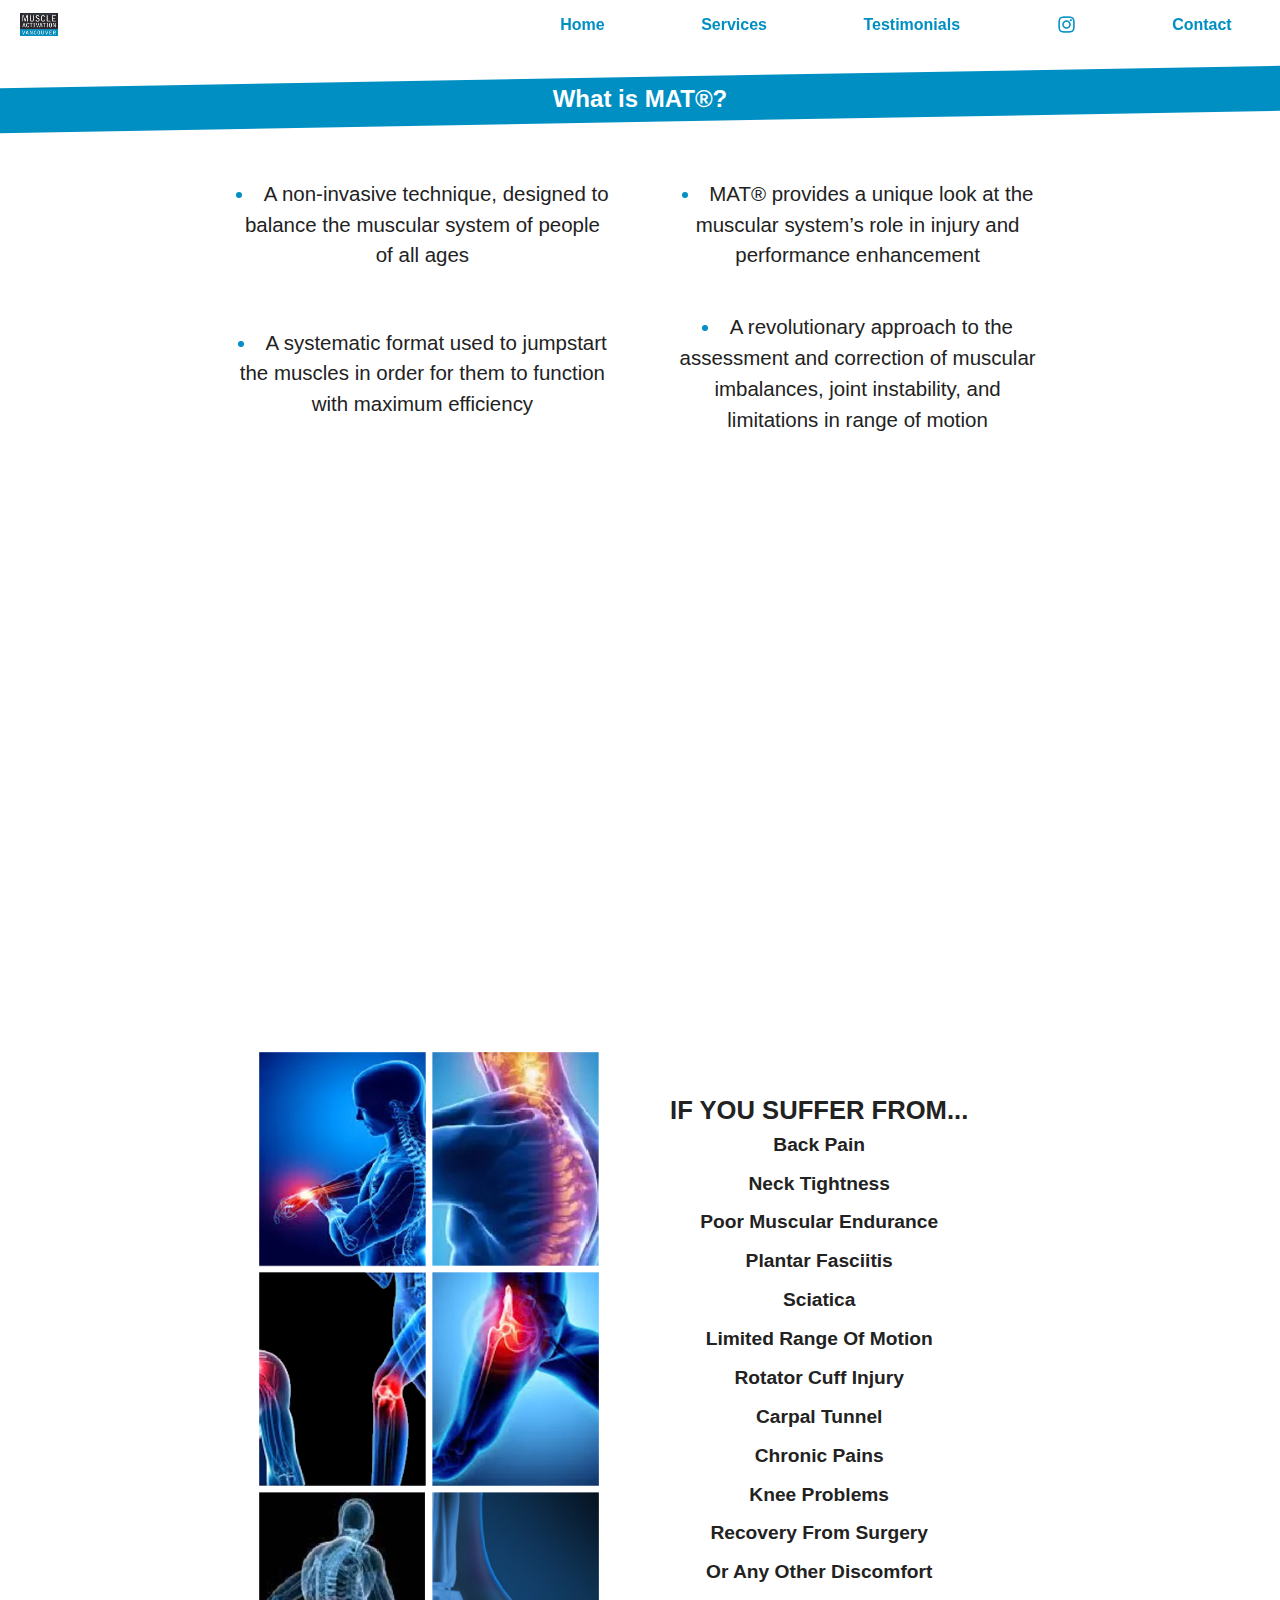
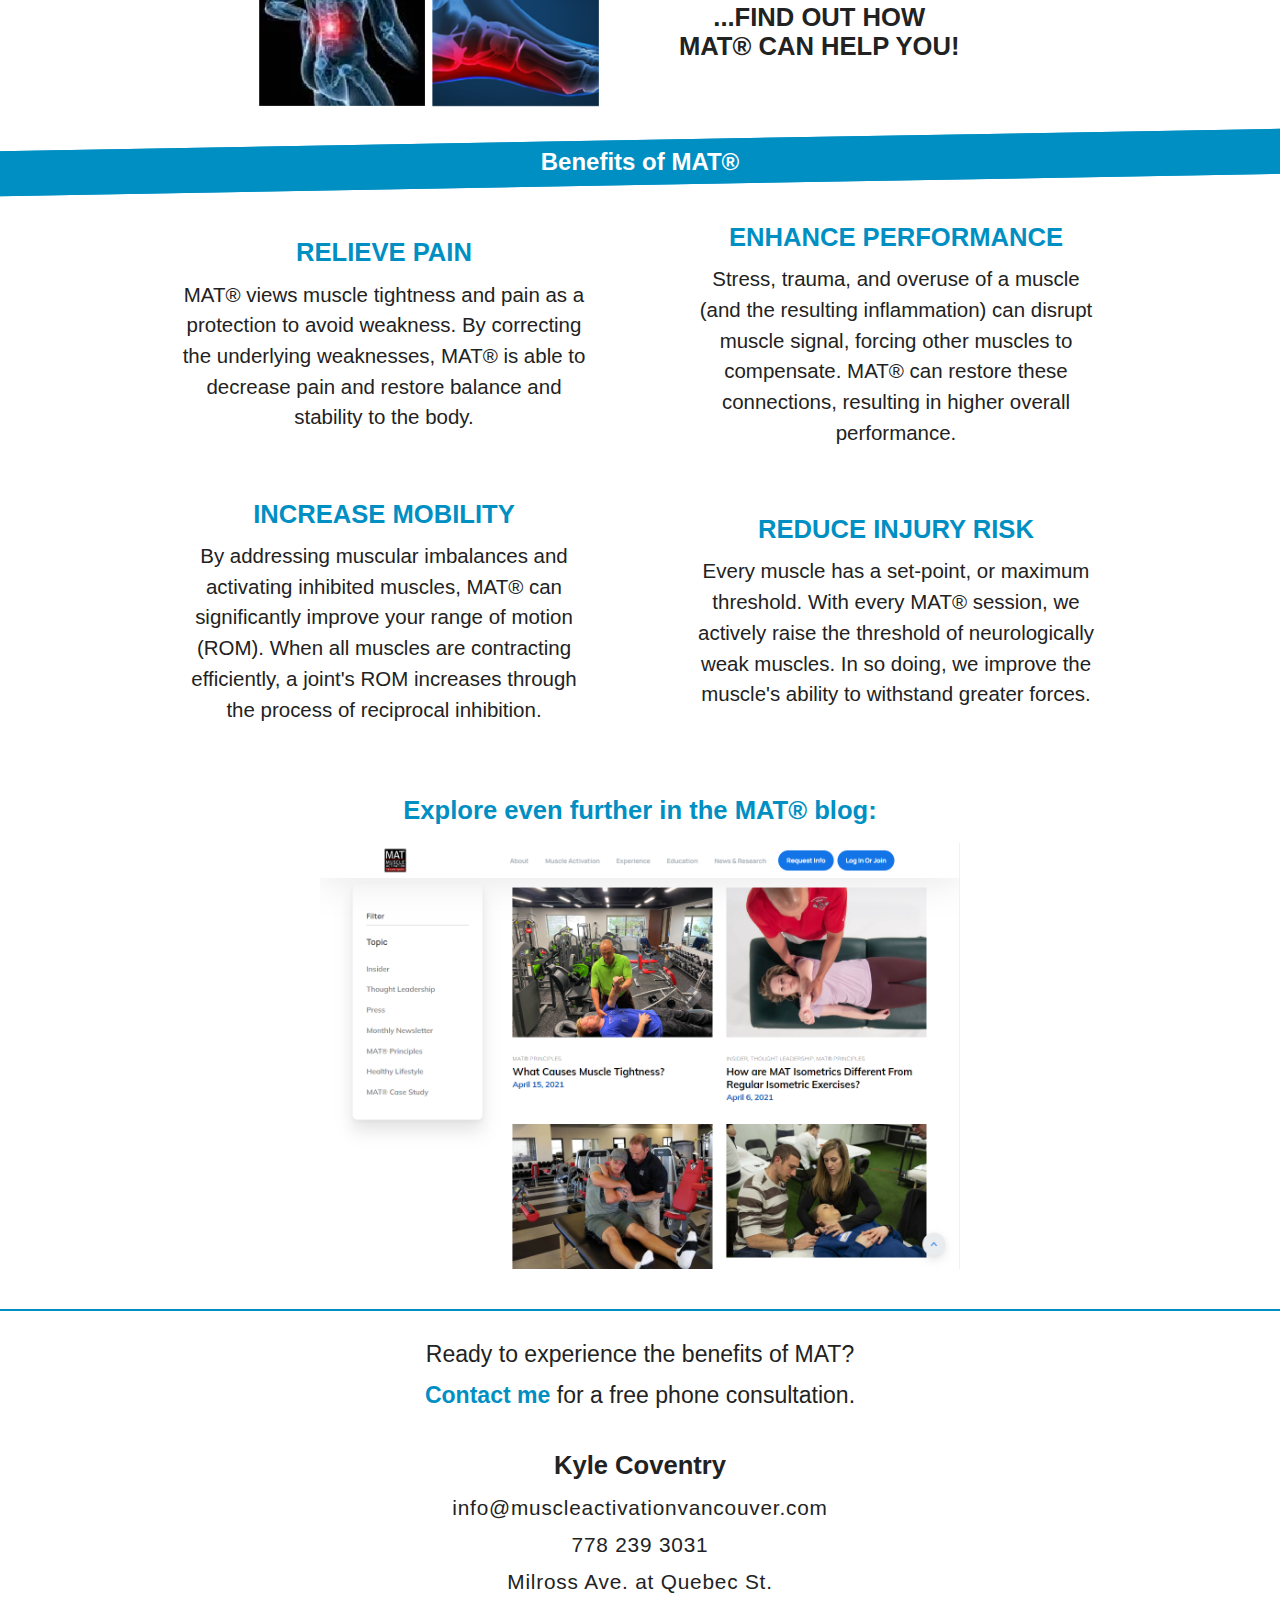
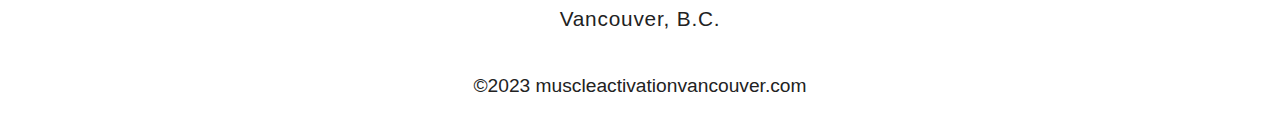
<file: matinfo.html>
<!DOCTYPE html>
<html lang="en">
<head>
    <meta charset="UTF-8">
    <meta name="viewport" content="width=device-width, initial-scale=1.0">
    <title>What is MAT?</title>

    <link rel="stylesheet" href="styles.css">
</head>
<body>

    <div id="site-header">
        <a href="./index.html" class="home-link"><img src="./img/MAV_Logo_Blue_Cropped.png" alt="MAV Logo"></a>
        <button id="nav-control"></button>
    </div>

    <div id="navigation">
        <a href="./index.html#" class="nav-link">Home</a>
        <a href="./index.html#services" class="nav-link">Services</a>
        <a href="./index.html#testimonials" class="nav-link">Testimonials</a>
        <a href="https://www.instagram.com/muscleactivationvancouver/" target="_blank"><img class="ig-button-img" src="./img/MAV IG icon.png" alt="Muscle Activation Vancouver at Instagram"></a>
        <a href="./index.html#contact" class="nav-link">Contact</a>
    </div>

    <section id="what-is-mat">
        <div class="section-header skew-negative">
            <h2>What is MAT®?</h2>
        </div>
        <div class="mat-info-wrapper">
            <ul class="mat-info-list">
                <li>A non-invasive technique, designed to balance the muscular system of people of all ages</li>
                <li>MAT® provides a unique look at the muscular system’s role in injury and performance enhancement</li>
                <li>A systematic format used to jumpstart the muscles in order for them to function with maximum efficiency</li>
                <li>A revolutionary approach to the assessment and correction of muscular imbalances, joint instability, and limitations in range of motion</li>
            </ul>
            <div class="yt-vid-wrapper">
                <iframe src="https://www.youtube.com/embed/Mbf0tSbeojE?wmode=transparent&amp;autoplay=0&amp;mute=0&amp;theme=dark&amp;controls=1&amp;autohide=0&amp;loop=0&amp;showinfo=0&amp;rel=0&amp;enablejsapi=0" 
                        height="100%" width="100%" bgcolor=#FFFFFF 
                        frameborder=0 title="What is Muscle Activation Techniques?" 
                        aria-label="External YouTube" data-testid="youtube" 
                        allowfullscreen="true"></iframe>
            </div>
        </div>
    </section>

    <section id="symptoms">

        <img src="./img/symptoms - tablet-01.png" alt="Visual representation of pain symptoms" class="symptoms-tablet-img">
        <img src="./img/symptoms - desktop.png" alt="Visual representation of pain symptoms" class="symptoms-desktop-img">
        <div class="symptoms-wrapper">
            <h2 class="symptoms-h2">If you suffer from...</h2>
            <p class="symptom">Back Pain</p>
            <p class="symptom">Neck Tightness</p>
            <p class="symptom">Poor Muscular Endurance</p>
            <p class="symptom">Plantar Fasciitis</p>
            <p class="symptom">Sciatica</p>
            <p class="symptom">Limited Range Of Motion</p>
            <p class="symptom">Rotator Cuff Injury</p>
            <p class="symptom">Carpal Tunnel</p>
            <p class="symptom">Chronic Pains</p>
            <p class="symptom">Knee Problems</p>
            <p class="symptom">Recovery From Surgery</p>
            <p class="symptom">Or Any Other Discomfort</p>
            <h2 class="symptoms-h2">...find out how MAT® can help you!</h2>
        </div>

    </section>

    <section id="benefits-of-mat">
        <div class="section-header skew-negative">
            <h2 class="section-header skew-negative">Benefits of MAT®</h2>
        </div>
        <div class="benefits-wrapper">
            <div class="benefit">
                <h2 class="benefit-header">Relieve Pain</h2>
                <p class="benefit-description">MAT® views muscle tightness and pain as a protection to avoid weakness. By correcting the underlying weaknesses, MAT® is able to decrease pain and restore balance and stability to the body.</p>
            </div>
            <div class="benefit">
                <h2 class="benefit-header">Enhance Performance</h2>
                <p class="benefit-description">Stress, trauma, and overuse of a muscle (and the resulting inflammation) can disrupt muscle signal, forcing other muscles to compensate. MAT® can restore these connections, resulting in higher overall performance.</p>
            </div>
            <div class="benefit">
                <h2 class="benefit-header">Increase Mobility</h2>
                <p class="benefit-description">By addressing muscular imbalances and activating inhibited muscles, MAT® can significantly improve your range of motion (ROM). When all muscles are contracting efficiently, a joint's ROM increases through the process of reciprocal inhibition.</p>
            </div>
            <div class="benefit">
                <h2 class="benefit-header">Reduce Injury Risk</h2>
                <p class="benefit-description">Every muscle has a set-point, or maximum threshold. With every MAT® session, we actively raise the threshold of neurologically weak muscles. In so doing, we improve the muscle's ability to withstand greater forces.</p>
            </div>
        </div>
    </section>

    <div class="blog-link-wrapper">
        <a href="https://blog.muscleactivation.com" target="_blank"><h3 class = "blog-header">Explore even further in the MAT® blog:</h2></a>
        <a href="https://blog.muscleactivation.com" target="_blank"><img src="./img/mat-blog-img.png" alt="Screenshot of the MAT Blog"></a>
    </div>

    <section class="services-footer">
        <p class="pages-footer-cta">Ready to experience the benefits of MAT?</p> 
        <p class="pages-footer-cta"><a href="./index.html#contact" class="inline-link">Contact me</a>
            for a free phone consultation.</p>

        <h4 id="kyle">Kyle Coventry</h4>
        <p class="footer-detail">info@muscleactivationvancouver.com</p>
        <p class="footer-detail">778 239 3031</p>
        <p class="footer-detail">Milross Ave. at Quebec St.</p>
        <p class="footer-detail">Vancouver, B.C.</p>
    </section>

    <p class="copyright">©2023 muscleactivationvancouver.com</p>
    <!-- <p class="plug">Design & Development by <a href="https://bluelotusdesign.dev" target="_blank">Blue Lotus Design</a></p> -->

    <script src="scripts.js"></script>
    
</body>
</html>
</file>
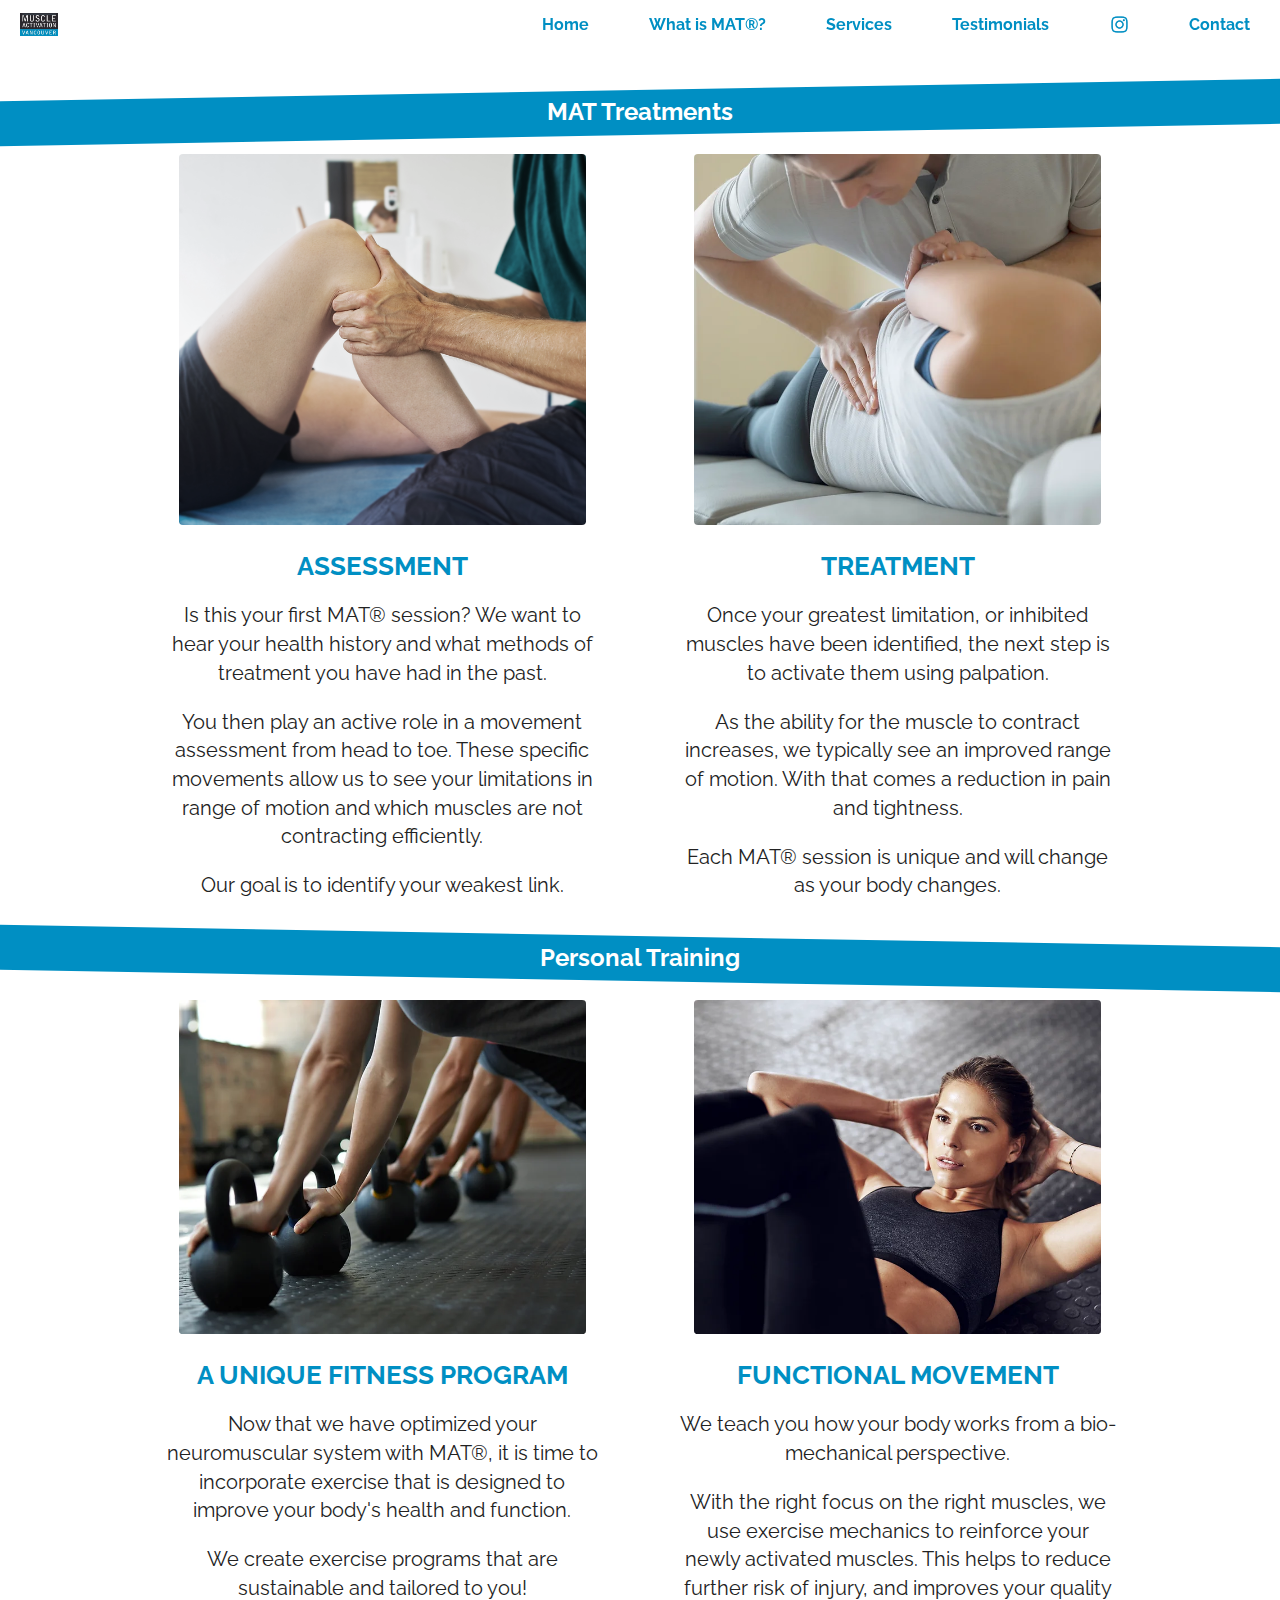
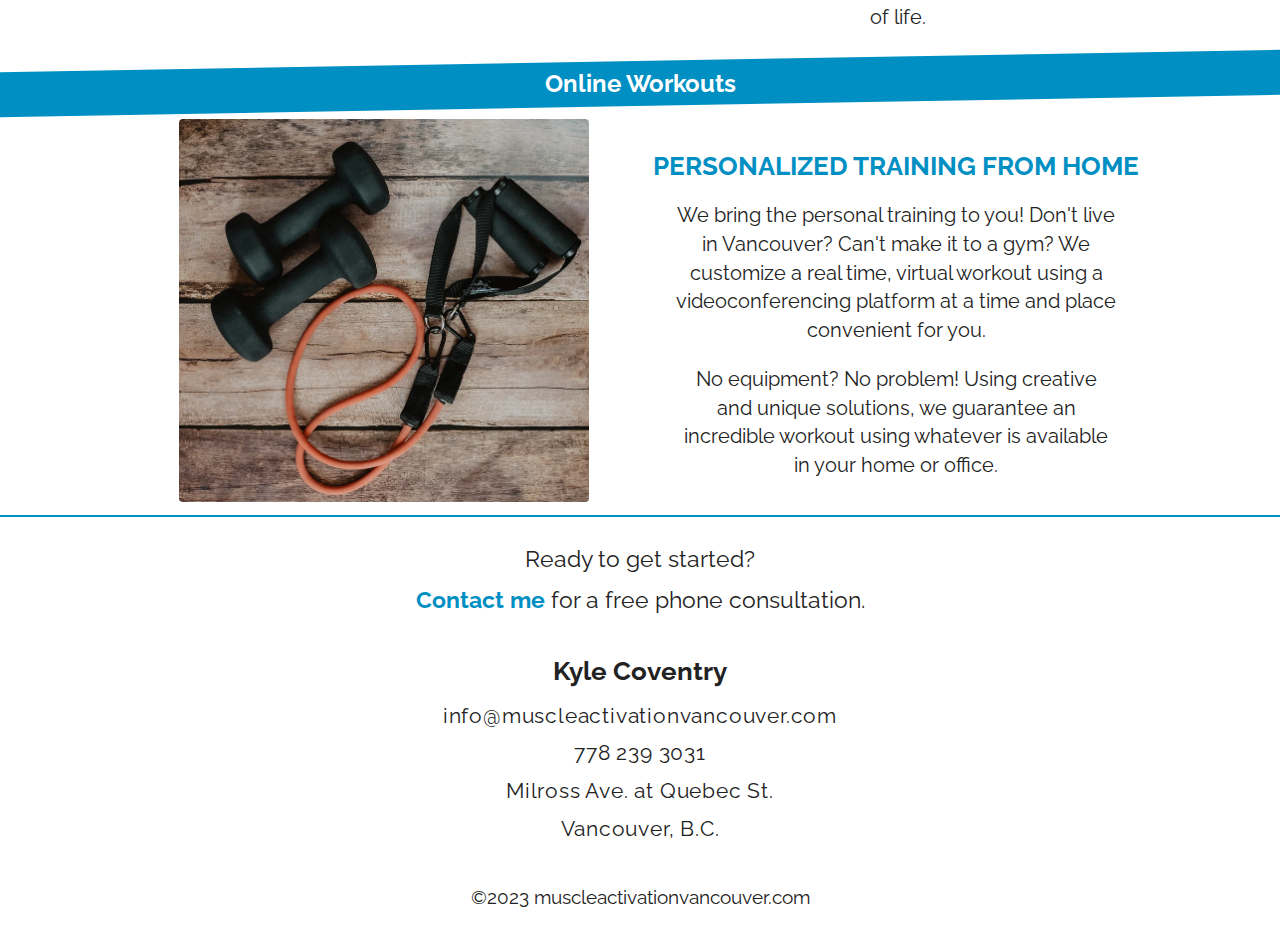
<file: services.html>
<!DOCTYPE html>
<html lang="en">
<head>
    <meta charset="UTF-8">
    <meta name="viewport" content="width=device-width, initial-scale=1.0">
    <title>MAV Services</title>

    <!-- Raleway font -->
    <link rel="preconnect" href="https://fonts.googleapis.com">
    <link rel="preconnect" href="https://fonts.gstatic.com" crossorigin>
    <link href="https://fonts.googleapis.com/css2?family=Raleway:ital,wght@0,100;0,200;0,300;0,400;0,500;0,600;0,700;0,800;0,900;1,100;1,200;1,300;1,400;1,500;1,600;1,700;1,800;1,900&display=swap" rel="stylesheet">

    <!-- CSS Link -->
    <link rel="stylesheet" href="styles.css">

</head>
<body>
    
    <div id="site-header">
        <a href="./index.html" class="home-link"><img src="./img/MAV_Logo_Blue_Cropped.png" alt="MAV Logo"></a>
        <button id="nav-control"></button>
    </div>

    <div id="navigation">
        <a href="./index.html#" class="nav-link">Home</a>
        <a href="./matinfo.html" class="nav-link">What is MAT®?</a>
        <!-- <a href="./index.html#bio" class="nav-link">Bio</a> -->
        <a href="./index.html#services" class="nav-link">Services</a>
        <a href="./index.html#testimonials" class="nav-link">Testimonials</a>
        <a href="https://www.instagram.com/muscleactivationvancouver/" target="_blank"><img class="ig-button-img" src="./img/MAV IG icon.png" alt="Muscle Activation Vancouver at Instagram"></a>
        <a href="./index.html#contact" class="nav-link">Contact</a>
    </div>

    <section id="mat-wrapper">
        <div class="section-header skew-negative">
            <h2>MAT Treatments</h2>
        </div>

        <div class="service-wrapper">
            <div class="service-img">
                <img src="./img/main hero.png" alt="MAT Session">
            </div>
            <div class="service-details">
                <h4 class="service-header">Assessment</h4>
                <p class="service-p">Is this your first MAT® 
                    session? We want to hear your health history and 
                    what methods of treatment you have had in the 
                    past.</p>
                <p class="service-p">You then play an active role 
                    in a movement assessment from head to toe. These 
                    specific movements allow us to see your 
                    limitations in range of motion and which muscles 
                    are not contracting efficiently.</p>
                <p class="service-p">Our goal is to identify 
                    your weakest link.</p>
            </div>

            <div class="service-img">
                <img src="./img/massage in progress.png" alt="">
            </div>
            <div class="service-details">
                <h4 class="service-header">Treatment</h4>
                <p class="service-p">Once your greatest limitation, 
                    or inhibited muscles have been identified, the next 
                    step is to activate them using palpation.</p>
                    <p class="service-p">As the 
                    ability for the muscle to contract increases, we 
                    typically see an improved range of motion. With 
                    that comes a reduction in pain and tightness.</p>
                    <p class="service-p">Each MAT® session is 
                    unique and will change as your body changes.</p>
            </div>
        </div>
    </section>

    <section id="pt-wrapper">
        <div class="section-header skew-positive">
            <h2>Personal Training</h2>
        </div>

        <div class="service-wrapper">
            <div class="service-img">
                <img src="./img/personal training 1.png" alt="MAT Session">
            </div>
            <div class="service-details">
                <h4 class="service-header">A Unique Fitness Program</h4>
                <p class="service-p">Now that we have 
                    optimized your neuromuscular system with MAT®, 
                    it is time to incorporate exercise that is 
                    designed to improve your body's health and 
                    function.</p>
                <p class="service-p">We create exercise programs 
                    that are sustainable and tailored to you!</p>
            </div>
            <div class="service-img">
                <img src="./img/personal training 2.png" alt="">
            </div>
            <div class="service-details">
                <h4 class="service-header">Functional Movement</h4>
                <p class="service-p">We teach you how your body 
                    works from a bio-mechanical perspective.</p>
                    <p class="service-p">With the right focus on 
                        the right muscles, we use exercise mechanics 
                        to reinforce your newly activated muscles. 
                        This helps to reduce further risk of injury, 
                        and improves your quality of life.</p>
            </div>
        </div>
    </section>

    <section id="ow-wrapper">
        <div class="section-header skew-negative">
            <h2>Online Workouts</h2>
        </div>

        <div class="service-wrapper3">
            <div class="service-img">
                <img src="./img/online workouts.png" alt="MAT Session">
            </div>
            <div class="service-details">
                <h4 class="service-header">Personalized training from home</h4>
                <p class="service-p">We bring the personal training to 
                    you! Don't live in Vancouver? Can't make it to a 
                    gym? We customize a real time, virtual workout 
                    using a videoconferencing platform at a time and 
                    place convenient for you.</p>
                <p class="service-p">No equipment? No problem! Using 
                    creative and unique solutions, we guarantee an 
                    incredible workout using whatever is available in 
                    your home or office.</p>
            </div>
        </div>
    </section>

    <div class="services-footer">
        <p class="pages-footer-cta">Ready to get started?</p> 
        <p class="pages-footer-cta"><a href="./index.html#contact" class="inline-link">Contact me</a>
         for a free phone consultation.</p>

         <h4 id="kyle">Kyle Coventry</h4>
         <p class="footer-detail">info@muscleactivationvancouver.com</p>
         <p class="footer-detail">778 239 3031</p>
         <p class="footer-detail">Milross Ave. at Quebec St.</p>
         <p class="footer-detail">Vancouver, B.C.</p>
    </div>
    
    <p class="copyright">©2023 muscleactivationvancouver.com</p>
    <!-- <p class="plug">Design & Development by <a href="https://bluelotusdesign.dev" target="_blank">Blue Lotus Design</a></p> -->
    
<script src="scripts.js"></script>
</body>
</html>
</file>
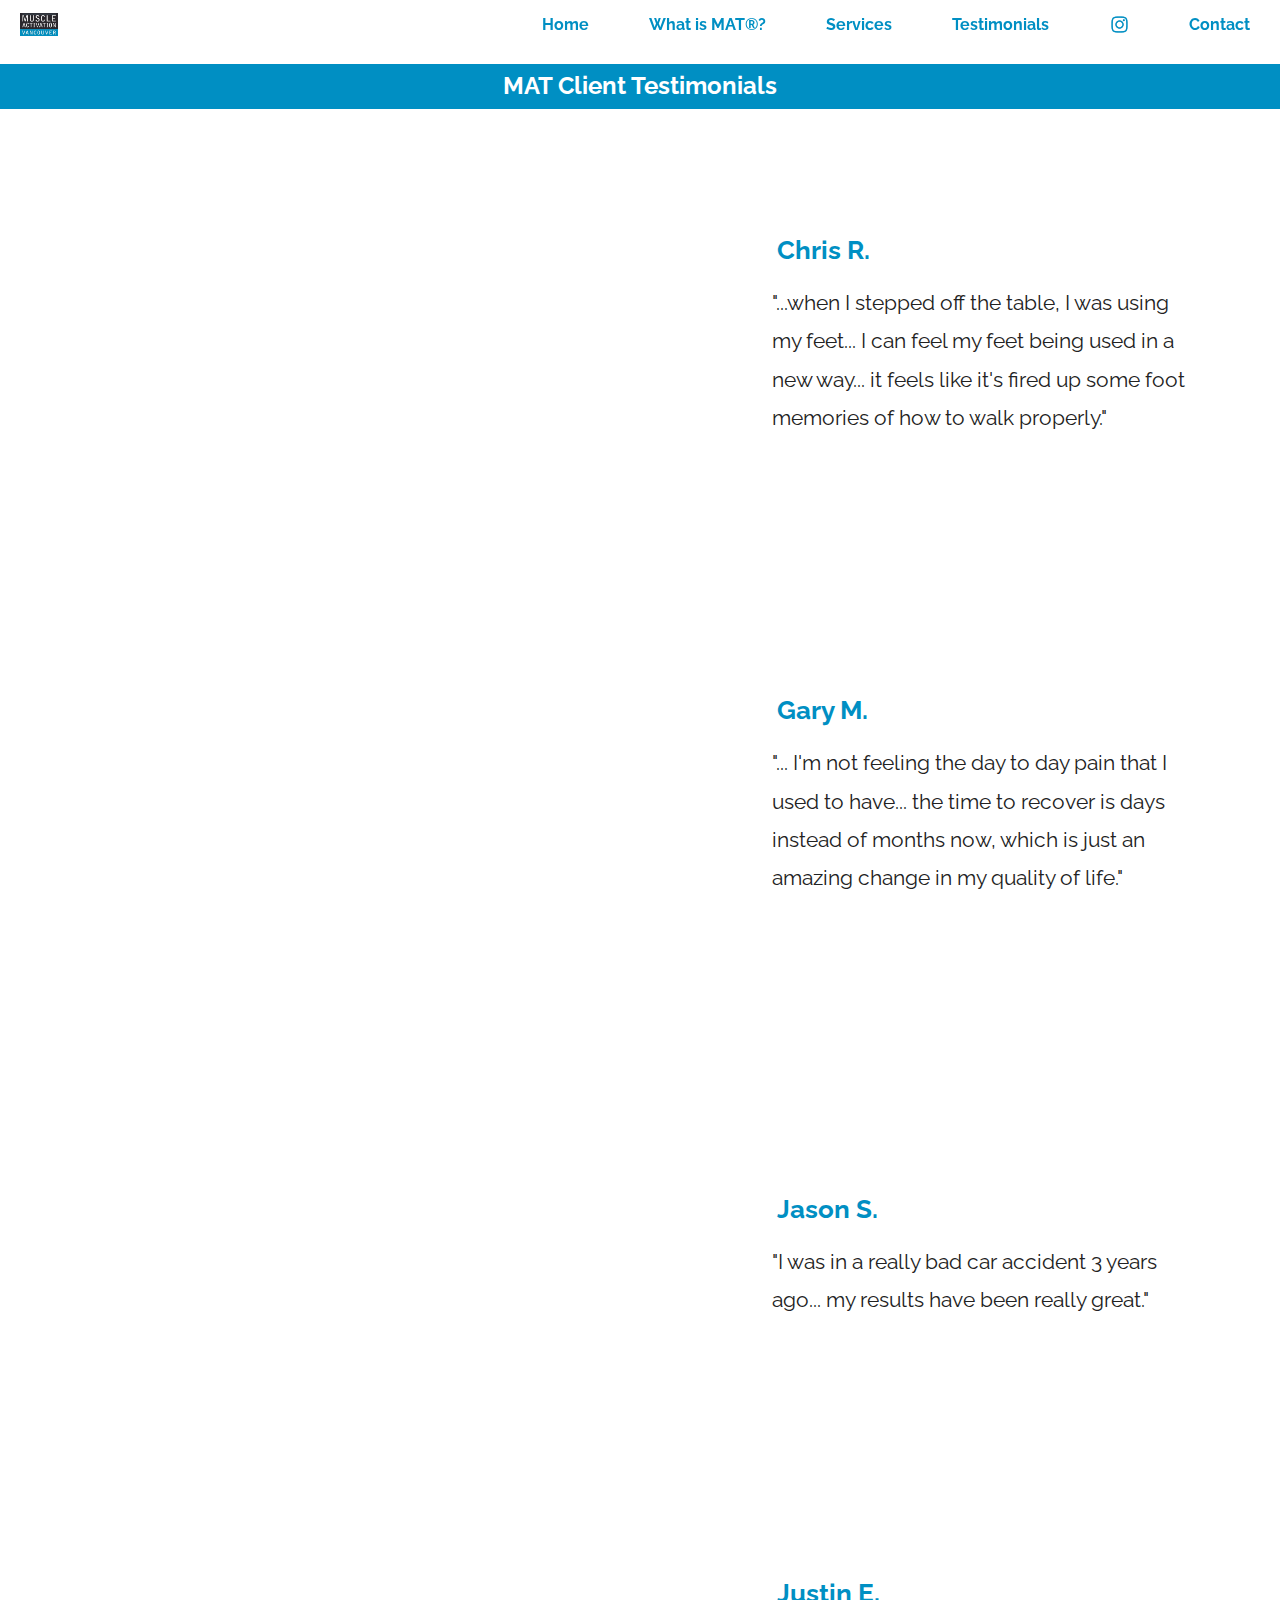
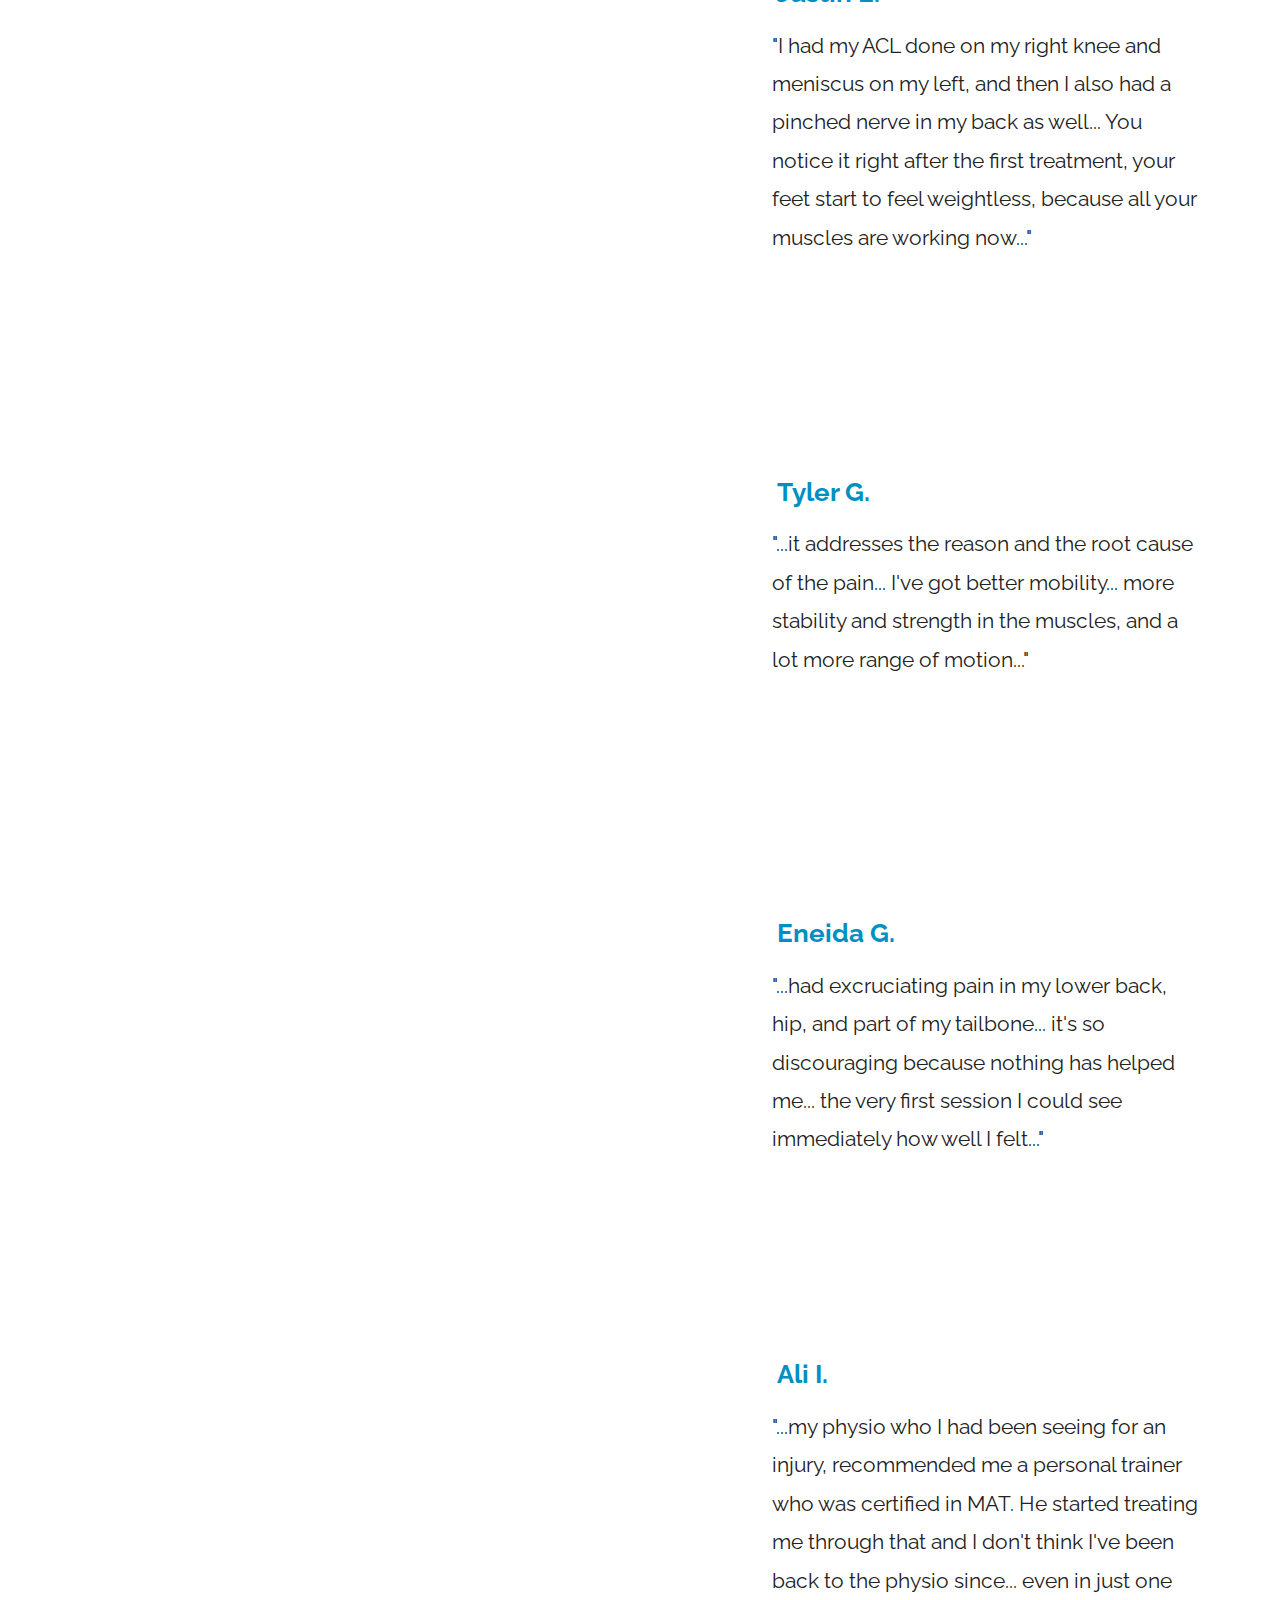
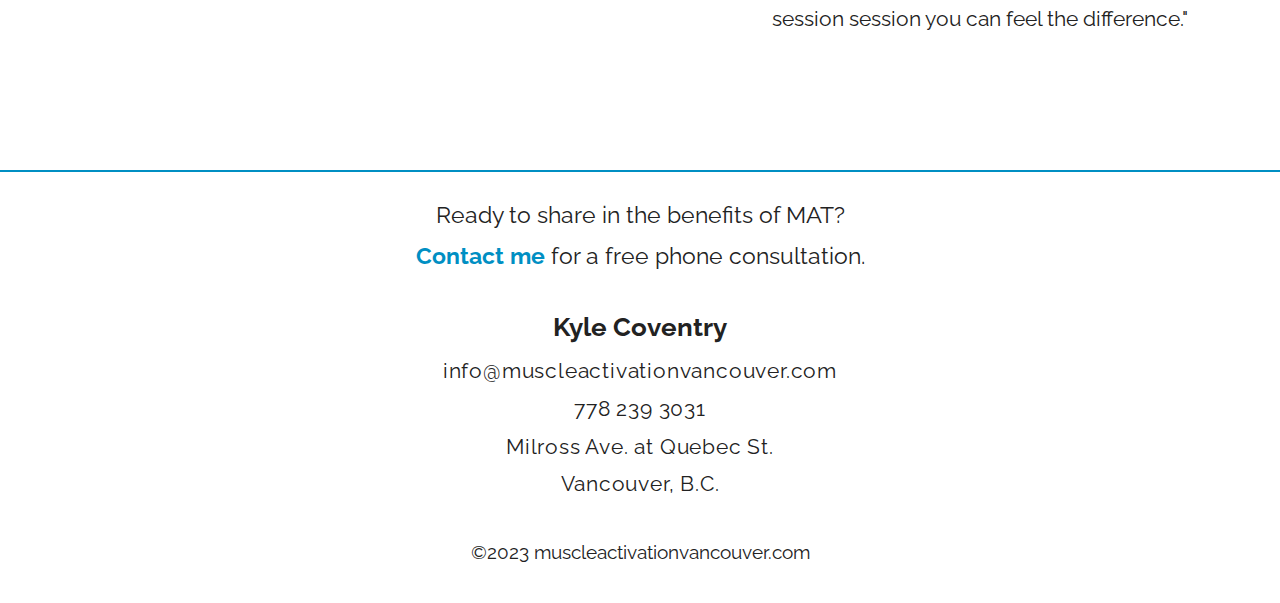
<file: testimonials.html>
<!DOCTYPE html>
<html lang="en">
  <head>
    <meta charset="UTF-8" />
    <meta name="viewport" content="width=device-width, initial-scale=1.0" />
    <title>MAT Testimonials</title>

    <!-- Raleway font -->
    <link rel="preconnect" href="https://fonts.googleapis.com" />
    <link rel="preconnect" href="https://fonts.gstatic.com" crossorigin />
    <link
      href="https://fonts.googleapis.com/css2?family=Raleway:ital,wght@0,100;0,200;0,300;0,400;0,500;0,600;0,700;0,800;0,900;1,100;1,200;1,300;1,400;1,500;1,600;1,700;1,800;1,900&display=swap"
      rel="stylesheet"
    />

    <!-- CSS Link -->
    <link rel="stylesheet" href="styles.css" />
  </head>
  <body>
    <div id="site-header">
      <a href="./index.html" class="home-link"
        ><img src="./img/MAV_Logo_Blue_Cropped.png" alt="MAV Logo"
      /></a>
      <button id="nav-control"></button>
    </div>

    <div id="navigation">
      <a href="./index.html#" class="nav-link">Home</a>
      <a href="./matinfo.html" class="nav-link">What is MAT®?</a>
      <a href="./index.html#services" class="nav-link">Services</a>
      <a href="./index.html#testimonials" class="nav-link">Testimonials</a>
      <a
        href="https://www.instagram.com/muscleactivationvancouver/"
        target="_blank"
        ><img
          class="ig-button-img"
          src="./img/MAV IG icon.png"
          alt="Muscle Activation Vancouver at Instagram"
      /></a>
      <a href="./index.html#contact" class="nav-link">Contact</a>
    </div>

    <div class="vid-testms-header">
      <h2>MAT Client Testimonials</h2>
    </div>

    <div class="vid-testimonials-wrapper">
      <div class="vid-testimonial">
        <div class="vid-testm-vidwrapper">
          <iframe
            width="100%"
            height="100%"
            src="https://www.youtube.com/embed/av9bk5D9DXM"
            title="YouTube video player"
            frameborder="0"
            allowfullscreen
          ></iframe>
        </div>
        <div class="vid-testm-content">
          <h3 class="vid-testimonial-name">Chris R.</h3>
          <p class="vid-testimonial-p">
            "...when I stepped off the table, I was using my feet... I can feel
            my feet being used in a new way... it feels like it's fired up some
            foot memories of how to walk properly."
          </p>
        </div>
      </div>

      <div class="vid-testimonial">
        <div class="vid-testm-vidwrapper">
          <iframe
            width="100%"
            height="100%"
            src="https://www.youtube.com/embed/3P-x8wNXp2Q"
            title="YouTube video player"
            frameborder="0"
            allowfullscreen
          ></iframe>
        </div>
        <div class="vid-testm-content">
          <h3 class="vid-testimonial-name">Gary M.</h3>
          <p class="vid-testimonial-p">
            "... I'm not feeling the day to day pain that I used to have... the
            time to recover is days instead of months now, which is just an
            amazing change in my quality of life."
          </p>
        </div>
      </div>

      <div class="vid-testimonial">
        <div class="vid-testm-vidwrapper">
          <iframe
            width="100%"
            height="100%"
            src="https://www.youtube.com/embed/ze3RF7RhSFI"
            title="YouTube video player"
            frameborder="0"
            allowfullscreen
          ></iframe>
        </div>
        <div class="vid-testm-content">
          <h3 class="vid-testimonial-name">Jason S.</h3>
          <p class="vid-testimonial-p">
            "I was in a really bad car accident 3 years ago... my results have
            been really great."
          </p>
        </div>
      </div>

      <div class="vid-testimonial">
        <div class="vid-testm-vidwrapper">
          <iframe
            width="100%"
            height="100%"
            src="https://www.youtube.com/embed/ABEyiYTam40"
            title="YouTube video player"
            frameborder="0"
            allowfullscreen
          ></iframe>
        </div>
        <div class="vid-testm-content">
          <h3 class="vid-testimonial-name">Justin E.</h3>
          <p class="vid-testimonial-p">
            "I had my ACL done on my right knee and meniscus on my left, and
            then I also had a pinched nerve in my back as well... You notice it
            right after the first treatment, your feet start to feel weightless,
            because all your muscles are working now..."
          </p>
        </div>
      </div>

      <div class="vid-testimonial">
        <div class="vid-testm-vidwrapper">
          <iframe
            width="100%"
            height="100%"
            src="https://www.youtube.com/embed/SrlA2KdLJ3U"
            title="YouTube video player"
            frameborder="0"
            allowfullscreen
          ></iframe>
        </div>
        <div class="vid-testm-content">
          <h3 class="vid-testimonial-name">Tyler G.</h3>
          <p class="vid-testimonial-p">
            "...it addresses the reason and the root cause of the pain... I've
            got better mobility... more stability and strength in the muscles,
            and a lot more range of motion..."
          </p>
        </div>
      </div>

      <div class="vid-testimonial">
        <div class="vid-testm-vidwrapper">
          <iframe
            width="100%"
            height="100%"
            src="https://www.youtube.com/embed/vgxEUgW6iMU"
            title="YouTube video player"
            frameborder="0"
            allowfullscreen
          ></iframe>
        </div>
        <div class="vid-testm-content">
          <h3 class="vid-testimonial-name">Eneida G.</h3>
          <p class="vid-testimonial-p">
            "...had excruciating pain in my lower back, hip, and part of my
            tailbone... it's so discouraging because nothing has helped me...
            the very first session I could see immediately how well I felt..."
          </p>
        </div>
      </div>

      <div class="vid-testimonial">
        <div class="vid-testm-vidwrapper">
          <iframe
            width="100%"
            height="100%"
            src="https://www.youtube.com/embed/WTRk47L6ZXU"
            title="YouTube video player"
            frameborder="0"
            allowfullscreen
          ></iframe>
        </div>
        <div class="vid-testm-content">
          <h3 class="vid-testimonial-name">Ali I.</h3>
          <p class="vid-testimonial-p">
            "...my physio who I had been seeing for an injury, recommended me a
            personal trainer who was certified in MAT. He started treating me
            through that and I don't think I've been back to the physio since...
            even in just one session session you can feel the difference."
          </p>
        </div>
      </div>
    </div>

    <div class="services-footer">
      <p class="pages-footer-cta">Ready to share in the benefits of MAT?</p>
      <p class="pages-footer-cta">
        <a href="./index.html#contact" class="inline-link">Contact me</a> for a
        free phone consultation.
      </p>

      <h4 id="kyle">Kyle Coventry</h4>
      <p class="footer-detail">info@muscleactivationvancouver.com</p>
      <p class="footer-detail">778 239 3031</p>
      <p class="footer-detail">Milross Ave. at Quebec St.</p>
      <p class="footer-detail">Vancouver, B.C.</p>
    </div>

    <p class="copyright">©2023 muscleactivationvancouver.com</p>
    <!-- <p class="plug">Design & Development by <a href="https://bluelotusdesign.dev" target="_blank">Blue Lotus Design</a></p> -->

    <script src="scripts.js"></script>
  </body>
</html>
</file>
<file: styles.css>
/******** @Custom Variables ********/
:root
{
    /* Colors */
    --clr-bgprimary: white;
    --clr-txtprimary: #222222;
    --clr-logoblue: #008fc3;
    --clr-hover-highlight: #ffaa55;

    /* Font Sizes */
    --fs-mobile: 1rem;
    --fs-tablet: 1.2rem;
    --fs-desktop: 1.3rem;
    --fs-tv: 1rem;

    /* Line Heights */
    --lh-mobile: 1.5rem;
    --lh-tablet: 1.7rem;
    --lh-desktop: 1.6rem;
    --lh-tv: 1.8rem;

    /* Alignments */
    --site-header-size: 41px;
    --section-header-size: 50px;
    --scroll-margin: calc(var(--site-header-size) + calc(tan(var(--skew-angle)) * 48vw));

    --border-radius: 3px;

    --hover-transition: 150ms;

    --skew-angle: 2deg;

    --text-testimonial-count: 3;
}

/******** @Resets ********/
*,
*::before,
*::after
{
    box-sizing: border-box;
    padding: 0px;
    margin: 0px;
}
img
{
    display: block;
}
html, body
{
    font-family: 'Raleway', sans-serif;
    color: var(--clr-txtprimary);
    scroll-behavior: smooth;
    /* scroll-snap-type: y proximity; */
}
::selection
{
    color: white;
    background-color: var(--clr-logoblue);
}
::-webkit-scrollbar
{
    width: 12px;
}
  
/* Track */
::-webkit-scrollbar-track
{
background: #ddd; 
}

/* Handle */
::-webkit-scrollbar-thumb
{
    background: var(--clr-logoblue); 
    border-radius: var(--border-radius);
}

/******** @Common Styling ********/
a
{
    text-decoration: none;
    color: var(--clr-logoblue);
    font-weight: bold;
}
ul
{
    list-style-position: inside;
    padding: 0;
}
section
{
    scroll-margin: var(--scroll-margin);
    position: relative;
    z-index: 1;
}
.section-header
{
    height: var(--section-header-size);

    margin-block: -2%;

    position: relative;

    text-align: center;
    line-height: var(--section-header-size);
    background-color: transparent;
    color: white;
    z-index: 5;
}
.section-header::after
{
    content: '';
    background-color: var(--clr-logoblue);
    height: 100%;
    position: absolute;
    inset: 0;
    z-index: -1;
}
.skew-positive::after
{
    content: '';
    transform: skewY(2deg);
}
.skew-negative::after
{
    content: '';
    transform: skewY(-2deg);
}
.emphasis
{
    display: block;
    margin-block: 8px;

    color: var(--clr-logoblue);
    font-weight: bold;
}
.desktop-logo
{
    display: none;
}

/******** @Header ********/
#site-header
{
    width: 100%;
    height: var(--site-header-size);
    background-color: white;

    position: fixed;
    top: 0;
    z-index: 10;

    display: flex;
    justify-content: space-between;
    align-items: center;
}
.home-link
{
    margin-left: 20px;
    margin-right: auto;
}
.home-link img
{
    width: 60px;
    height: auto;
}
#nav-control
{
    width: 30px;
    height: 30px;
    margin-block: auto;
    margin-right: 20px;
    margin-left: auto;
    background-color: transparent;
    background-image: url("./img/hamburger\ icon.png");
    background-size: cover;
    outline: none;
    border: none;
    transition: background-image 200ms ease-in-out;
}
#nav-control.toggled
{
    background-image: url("./img/hamburger\ icon\ cancel.png");
}
#nav-control img
{
    width: 25px;
    height: auto;
}


/******** @Navigation ********/
#navigation
{
    width: 100%;
    height: 40vh;

    position: fixed;
    top: var(--site-header-size);
    z-index: 2;
    display: flex;
    flex-direction: column;
    justify-content: space-around;
    align-items: center;

    background-color: white;

    transform: translateY(-101%);
    transition: transform 200ms ease-in-out;
    border-bottom: 2px solid var(--clr-logoblue);
}
#navigation.toggled
{
    transform: translateY(0%);
    transition: transform 200ms ease-in-out;
}
.navigation-logo
{
    width: 80px;
    height: auto;
}
.nav-link
{
    color: var(--clr-logoblue);
    font-size: 1.2rem;
    transform: scale(1);
    transition: transform var(--hover-transition) ease-in-out;
}
.ig-button-img
{
    width: 36px;
    height: auto;
}


/******** @intro section ********/
#hero
{
    margin-top: calc(var(--site-header-size) - 5px);
    position: relative;
    background-color: black;
}
.hero-vid
{
    display: block;
    width: 100%;
    position: absolute;
    inset: 0;
    z-index: 0;
    pointer-events: none;
}
/* .safari-hero-vid
{
    background-image: url("./vid/mav\ hero\ vid\ test.mp4");
    background-color: transparent;
    display: block;
    width: 100%;
    height: 100%;
    position: absolute;
    inset: 0;
    z-index: 1;
    pointer-events: none;
} */
#mat-intro
{
    width: 100%;
    text-align: center;
    background-color: white;
}
.logo-mask
{
    position: relative;
    width: 101%;
    z-index: 4;
}
.intro-container
{
    margin-top: -2px;
    padding-block: 30px;
    position: relative;
    z-index: 1;
    background-color: white;
}
.greeting-title
{
    margin-top: 0;
    margin-bottom: 20px;
    padding-inline: 12%;
    color: var(--clr-logoblue);
    font-size: 1.5rem;
}
.intro-container p
{
    padding-inline: 5%;
    margin-bottom: 20px;
    line-height: var(--lh-mobile);
}
.intro-container p:nth-of-type(4)
{
    margin-bottom: 20px;
}
.intro-container .mav-style-button
{
    margin: 0 auto 25px auto;
}


/********* @services section ********/
.services-img
{
    display: none;
}
.service-card
{
    width: 100%;
    height: auto;
    color: white;
    background-size: cover;
}
.service-card:nth-of-type(1)
{
    background-image: url("./img/back\ pain\ 1.png");
}
.service-card:nth-of-type(2)
{
    background-image: url("./img/dumbells.png");
    border-top: 3px solid var(--clr-logoblue);
}
.service-card:nth-of-type(3)
{
    background-image: url("./img/online\ workouts.png");
    border-top: 3px solid var(--clr-logoblue);
}

.service-card-content
{
    width: 100%;
    
    padding: 5%;
    background-color: rgba(0,0,0,0.4);
    position: relative;
}

.service-card-content > *
{
    margin: 0;
    padding: 0;
}
.service-card-header
{
    font-size: 1.3rem;
    margin-top: 20px;
}
.service-card-text
{
    font-size: 1.1rem;
    margin: 2rem 0 2rem 0;
    line-height: 1.8rem;
}
.mav-style-button
{
    display: block;
    
    width: max-content;
    height: 40px;

    margin: 0 0 20px 0;
    padding: 15px;
    line-height: 10px;

    border: none;
    border-radius: var(--border-radius);

    background-color: black;
    color: var(--clr-hover-highlight);
}
.mav-style-button:focus-visible
{
    outline: 3px solid var(--clr-hover-highlight);
    outline-offset: -2px;
}
.service-card-content .mav-style-button
{
    color: var(--clr-hover-highlight);
}
#service-button2
{
    color: black;
    background-color: var(--clr-hover-highlight);
}
#service-button2:focus,
#service-button2:focus-visible
{
    outline: 3px solid white;
    outline-offset: -2px;
}

/******** @testimonial section ********/
.testimonials-container
{
    position: relative;
    background-color: white;
}
.testms-vid
{
    position: relative;
}
.testms-vid video
{
    width: 100%;
    padding-right: -5%;
    display: block;
}
.testms-vid::after
{
    content: '';
    width: 100%;
    height: 21%;
    background-color: white;
    position: absolute;
    bottom: -1px;
    left: 0px;
    z-index: 2;
}
.testms-vid a
{
    width: max-content;
    height: 40px;
    margin: 0;
    line-height: 10px;

    background-color: black;
    color: var(--clr-hover-highlight);

    border: none;
    border-radius: var(--border-radius);

    position: absolute;
    bottom: -5px;
    left: 50%;
    transform: translateX(-50%);
    z-index: 3;
}
.testm-carousel
{
    max-height: 600px;
    margin-block: 20px;
    position: relative;

    overflow-x: scroll;
    overflow-y: hidden;
}
.testm-carousel::-webkit-scrollbar
{
    display: none;
}
.scroll-x-cue
{
    position: absolute;
    top: 50%;
    transform: translateY(-50%);
    right: 20px;
    color: #008fc3;
    writing-mode: vertical-rl;
}
.testimonials-blocker
{
    display: none;
}
.testimonials-wrapper
{
    width: calc(100vw * var(--text-testimonial-count));
    max-height: 600px;

    display: flex;
}
.testimonial
{
    width: 100vw;
    height: fit-content;
    margin: auto;
    background-color: white;
    padding-inline: 3%;
}
.testimonial:first-child
{
    order: 1;
}
.testimonial img
{
    width: 100px;
    height: auto;
    border-radius: 50%;
    margin: 10px;
    float: left;
    shape-outside: circle();
}
.testimonial p
{
    padding: 0 8% 0 8%;
    line-height: 1.5rem;
}
.testimonial h4
{
    margin-top: 7px;
    text-align: end;
    margin-right: 40px;
}


/******** @contact section ********/
#contact
{
    background-color: transparent;
}
.contact-detail
{
    display: none;
}
.contact-statement
{
    padding-block: 50px;
    padding-inline: 8%;
    text-align: center;
    font-size: 1.2rem;
    font-weight: 500;
    line-height: 1.8rem;
}
.contact-detail
{
    padding: 8%;
    text-align: center;
    line-height: 1.8rem;
    font-size: var(--fs-mobile);
    font-weight: 500;
}
form
{
    width: 100%;
    display: flex;
    flex-direction: column;
    align-items: center;

    margin-bottom: 20px;
}
input, textarea
{
    box-sizing: border-box;
    width: 80%;
    margin: 0 auto 10px auto;
    padding: 3%;
    font-family: 'Raleway', sans-serif;
    color: black;
    border-top: 1px solid white;
    border-bottom: 1px solid var(--clr-logoblue);
    border-left: 1px solid white;
    border-right: 1px solid white;
    resize: none;
}
input
{
    height: 36px;
}
input::placeholder
{
    color: #888;
}
.contact-button
{
    height: 35px;
    background-color: var(--clr-logoblue);
    color: white;
    font-size: 1rem;
    font-weight: bold;
    line-height: 0;
    transition: all var(--hover-transition) ease-in-out;
    cursor: pointer;
}
input:focus,
input:focus-visible,
textarea:focus,
textarea:focus-visible
{
    outline: none;
    border: 1px solid var(--clr-logoblue);
}
.contact-button:focus
{
    outline: 3px solid var(--clr-hover-highlight);
    outline-offset: -2px;
}
.map-link-wrapper
{
    width: 75%;
    margin-inline: auto;
    margin-top: 20px;
    position: relative;
}
.map-link-wrapper img
{
    border-radius: 5px;
}
.directions-link
{
    width: 70%;
    padding: 5%;

    font-size: 1.1rem;
    font-weight: 700;
    text-align: center;
    
    color: var(--clr-logoblue);
    background-color: white;
    border-radius: 5px;
    

    position: absolute;
    left: 50%;
    transform: translateX(-50%);
    top: 60%;
}
.dt-contact-details
{
    display: none;
}

/******** @footer ********/
#footer
{
    padding-block: 20px;
    display: flex;
    flex-direction: column;
    align-items: center;
    font-weight: 500;
    background-color: white;
    margin-bottom: 25px;
}
#footer *
{
    margin-bottom: 10px;
}
#footer a
{
    width: 64%;
}
.map-link-img
{
    width: 100%;
    height: auto;
    margin-inline: auto;
}
.copyright
{
    font-size: 1rem;
    text-align: center;
    margin-block: 3%;
}
.plug
{
    font-size:0.8rem;
    text-align: center;
    margin-bottom: 30px;
}

/******** Styles for @matinfo.html ********/
#what-is-mat
{
    margin-top: calc(var(--scroll-margin) + 16px);
}

.mat-info-wrapper
{
    margin-block: 30px;
    margin-inline: auto;
}
.mat-info-list
{
    margin-inline: 3%;
    text-align: center;
}
.mat-info-list li
{
    padding-inline: 5%;
    padding-block: 3%;

    font-size: var(--fs-mobile);
    font-weight: 500;
    line-height: 1.7rem;
}
.yt-vid-wrapper
{
    width: 80%;
    margin: 20px auto 0 auto;
    position: relative;
    padding-bottom: 45%;
}
iframe
{
    position: absolute;
    inset: 0;
    background-color: transparent;
}
.mat-info-list li::marker
{
    color: var(--clr-logoblue);
}

#symptoms
{
    text-align: center;
}
.symptoms-tablet-img,
.symptoms-desktop-img
{
    display: none;
}
.symptoms-h2
{
    width: 80%;
    margin: auto;
    font-size: 1.5rem;
    text-transform: uppercase;
    text-wrap: balance;
}
.symptoms-h2:nth-of-type(1)
{
    margin-top: 40px;
}
.symptoms-h2:nth-of-type(2)
{
    margin-bottom: 40px;
}
.symptom
{
    margin: 10px 0 10px 0;
}
.symptom:nth-of-type(12)
{
    margin-bottom: 20px;
}
.benefits-header, .benefit-header
{
    text-transform: uppercase;
}
.benefits-header
{
    margin: 30px auto 20px auto;
    text-align: center;
}
.benefit
{
    width: 90%;
    margin-block: 0;
    margin-inline: auto;
    padding: 5%;
}
.benefits-wrapper
{
    margin-top: 20px;
}
.benefit-header
{
    margin-bottom: 10px;
    color: var(--clr-logoblue);
}
.benefit-description
{
    line-height: 1.6rem;
}

.blog-link-wrapper
{
    width:90%;
    margin: 40px auto;
}
.blog-link-wrapper img
{
    width: 70%;
    margin: 14px auto 14px auto;
}
.blog-header
{
    text-align: center;
    text-wrap: balance;
    line-height: 1.6rem;
}
.pages-footer-cta
{
    text-align: center;
    font-size: 1.1rem;
    line-height: 1.8rem;
    margin-block: 1%;
}
.inline-link
{
    font-weight: bold;
}
#kyle
{
    margin-top: 3%;
}


/******** Styles for @services.html ********/
.home-link img
{
    width: 50px;
}
#mat-wrapper
{
    margin-top: calc(var(--site-header-size) + 21px);
}
.service-img img
{
    width: 100%;
    object-fit:  cover;
}
.service-details
{
    padding-bottom: 25px;
}
.service-img + *,
.service-details + *
{
    border-top: 2px solid var(--clr-logoblue);
}
.service-header
{
    margin-top: 20px;
    margin-bottom: 10px;

    text-transform: uppercase;
    text-align: center;
    color: var(--clr-logoblue);
}
.service-p
{
    line-height: 1.5rem;
    text-align: center;
    padding-inline: 7%;
    padding-block: 2%;
}

.services-footer
{
    font-size: 1rem;
    padding-top: 20px;
    display: flex;
    flex-direction: column;
    align-items: center;
    position: relative;
    margin-bottom: 40px;
}
.footer-detail
{
    margin-bottom: 10px;
    letter-spacing: 0.05rem;
}
#kyle
{
    margin-bottom: 10px;
}
.copyright
{
    margin-bottom: 40px;
}

/******** @testimonials.html ********/
.vid-testms-header
{
    height: var(--section-header-size);

    margin-top: calc(var(--site-header-size) + 20px);
    margin-bottom: 8%;

    /* font-size: 1.3rem; */
    text-align: center;
    line-height: 3rem;

    background-color: var(--clr-logoblue);
    color: white;
}
.vid-testimonials-wrapper
{
    padding-inline: 4%;
}
.vid-testimonial
{
    margin-bottom: 15%;
}
.vid-testm-vidwrapper
{
    width: 95%;
    margin-bottom: 5%;
    margin-inline: auto;
    position: relative;
    padding-bottom: 53.5%;
    background-color: white;
}
.vid-testm-vidwrapper iframe
{
    position: absolute;
    inset: 0;
    background-color: transparent;
}
.vid-testimonial-name
{
    color: var(--clr-logoblue);
    margin-left: 4%;
    margin-bottom: 4%;
}
.vid-testimonial-p
{
    font-size: 1.2rem;
    margin-inline: 6%;
    line-height: 1.7rem;
}



/* @tablet version */
@media (min-width: 700px)
{
    :root
    {
        --skew-angle: 1.5deg
        --scroll-margin: calc(var(--site-header-size) + calc(tan(var(--skew-angle)) * 48vw));
    }
    section
    {
        scroll-margin: 56px;
    }
    /********* Reformatting ********/
    .desktop-logo
    {
        display: none;
    }
    .mav-style-button
    {
        width: max-content;
        height: 40px;

        margin-left: 5%;
        padding-inline: 5%;
        line-height: 10px;

        border: none;
        border-radius: var(--border-radius);

        background-color: black;
        color: var(--clr-hover-highlight);
    }
    .skew-negative:after
    {
        transform: skewY(-1.5deg);
    }
    .skew-positive:after
    {
        transform: skewY(1.5deg);
    }

    /******** Navigation ********/
    #navigation
    {
        width: 70%;
        height: var(--site-header-size);

        position: fixed;
        top: 0;
        right: 0;
        z-index: 11;
        display: flex;
        flex-direction: row;
        justify-content: space-around;
        align-items: center;

        background-color: transparent;
        border: none;
        transform: translateX(100%);
        transition: transform 200ms ease-in-out;
    }
    #navigation.toggled
    {
        transform: translateX(-21%);
    }
    .navigation-logo
    {
        display: none;
    }
    .nav-link
    {
        font-size: 1rem;
    }
    .ig-button-img
    {
        width: 27px;
        height: auto;
    }


    /******** Intro Section ********/
    #hero
    {
        margin-top: var(--site-header-size);
        position: relative;
    }
    #hero::after
    {
        content: '';
        width: 100%;
        
        position: absolute;
        inset: 0;
        /* background-color: rgba(0,0,0,0.2); */
        z-index: 3;
    }
    #welcome-header
    {
        display: none;
    }
    #mobile-title::after
    {
        display: none;
    }
    .intro-container
    {
        position: relative;
        z-index: 4;
        background-color: white;
        padding-block: 30px;
    }
    .intro-container p
    {
        font-size: var(--fs-tablet);
        line-height: var(--lh-tablet);
        padding-inline: 12%;
    }
    

    /******** Services Section ********/
    .services-wrapper
    {
        width: 100%;
        margin-inline: auto;
        display: flex;
        flex-direction: column;
        /* align-items: center; */
        justify-content: center;
    }
    .services-img
    {
        display: block;
        width: 50%;
    }
    .service-card
    {
        position: relative;
        width: 100%;
        height: auto;

        display: flex;
        justify-content: center;
        background-color: white;
    }
    .service-card:nth-of-type(1),
    .service-card:nth-of-type(2),
    .service-card:nth-of-type(3)
    {
        background-image: none;
        border: none;
    }
    .service-card:nth-of-type(2)
    {
        flex-direction: row-reverse;
    }
    .service-card:nth-of-type(3)
    {
        margin-bottom: -10px;
    }
    .service-card:nth-of-type(1)::after
    {
        content: '';
        width: 100%;
        height: 8%;
        position: absolute;
        bottom: -4%;
        z-index: 3;
        transform: skewY(-1.5deg);

        background-color: var(--clr-logoblue);
    }
    .service-card:nth-of-type(2)::after
    {
        content: '';
        width: 100%;
        height: 8%;
        position: absolute;
        bottom: -4%;
        z-index: 3;
        transform: skewY(1.5deg);
        background-color: var(--clr-logoblue);
    }
    .service-card-content
    {
        width: 50%;
        padding: 0;

        text-align: center;
        color: black;
        background-color: white;

        position: relative;
        top: 0;

        display: flex;
        flex-direction: column;
        justify-content: center;
        align-items: center;
    }

    .service-card-content > *
    {
        margin: 0;
        padding-inline: 8%;
    }
    .service-card-content .mav-style-button
    {
        color: var(--clr-hover-highlight);
    }
    .service-card-text
    {
        font-size: clamp(1rem, 1.1rem, 1.4rem);
        margin-block: 1rem;
        line-height: 150%;
    }
    #service-button2
    {
        color: var(--clr-hover-highlight);
        background-color: black;
    }
    #service-button2:focus,
    #service-button2:focus-visible
    {
        outline: 3px solid var(--clr-hover-highlight);
        outline-offset: -2px;
    }
    
    /******** @testimonial section ********/
    .testimonials-container
    {
        background-image: none;
        position: relative;
    }
    .testms-vid
    {
        width: 100%;
    }

    .testms-vid::after
    {
        display: none;
    }
    .testms-vid a
    {
        display: block;
        width: max-content;
        height: 40px;
        line-height: 10px;
        margin: 0;

        background-color: var(--clr-logoblue);
        color: white;

        border: none;
        border-radius: var(--border-radius);

        position: absolute;
        top: 60%;
        left: 50%;
        transform: translateX(-50%);
    }
    .testm-carousel
    {
        height: 400px;
        margin-top: -110px;
        margin-bottom: 0;
        border-top: 3px solid var(--clr-logoblue);

        background-image: url("./img/testimonials\ img.png");
        background-position: center center;
        background-repeat: no-repeat;
        background-size: cover;

        display: flex;
        position: relative;
        z-index: 3;
    }
    .scroll-x-cue
    {
        display: none;
    }
    .testimonials-blocker
    {
        display: block;
        width: 40%;
        height: 400px;
    }
    .testimonials-wrapper
    {
        width: 60%;
        overflow: scroll;
        padding: 0;
        margin: 0;
        background-color: transparent;
        display: block;
    }
    .testimonials-wrapper::-webkit-scrollbar
    {
        display: none;
    }
    .testimonial
    {
        display: block;
        width: 92%;

        padding: 2%;
        margin-block: 14px;
        background-color: transparent;
        background-color: rgba(255,255,255, 0.7);
        border-radius: 12px;
    }
    .testimonial img
    {
        width: 80px;
        height: 80px;
        border-radius: 50%;

        margin: 10px;
        float: left;
        shape-outside: circle();
    }
    .testimonial p
    {
        font-size: 1.2rem;
        padding: 3% 8% 0 8%;
        line-height: 1.7rem;
    }
    .testimonial h4
    {
        text-align: right;
        margin-block: 10px;
        margin-right: 10%;
    }

    /******** contact section ********/
    #contact-header
    {
        background-color: transparent;
    }
    .contact-wrapper
    {
        padding-top: 40px;
        background-color: white;
    }
    .contact-statement,
    #contact-form
    {
        width: 80%;
        margin: auto;
    }
    .contact-statement
    {
        font-size: var(--fs-tablet);
        font-weight: 500;
        line-height: 2rem;
        text-align: center;
        padding-block: 20px;
        padding-inline: 8%;
    }
    input
    {
        color: black;
        height: 40px;
        font-size: 1rem;
    }
    textarea
    {
        font-size: 1rem;
    }
    .map-link-wrapper
    {
        width: 60%;
    }
    

    /******** Styles for @matinfo.html ********/
    #what-is-mat
    {
        margin-top: calc(var(--site-header-size) + 36px);
    }
    .mat-info-wrapper
    {
        width: 90%;
    }
    .mat-info-list
    {
        width: 90%;
        margin-inline: auto;

        display: grid;
        grid-template-columns: 1fr 1fr;
        grid-template-rows: 1fr 1fr;
        place-items: center;
        /* gap: 25px; */
    }
    .mat-info-list li
    {
        margin: 0;
        padding-inline: 7%;

        font-size: var(--fs-tablet);
        line-height: 1.7rem;
    }
    .yt-vid-wrapper
    {
        width: 80%;
        margin-block: 40px;
        margin-inline: auto;
        position: relative;
        padding-bottom: 45%;
    }
    iframe
    {
        position: absolute;
        inset: 0;
        background-color: transparent;
    }
    #symptoms
    {
        margin-bottom: -25px;
        position: relative;
        display: flex;
        justify-content: center;
    }
    #symptoms::before
    {
        content: '';
        position: absolute;
        inset: 0;
        height: var(--section-header-size);
        width: 100%;
        background-color: var(--clr-logoblue);
        transform: skewY(1.5deg);
    }
    .symptoms-tablet-img
    {
        display: block;
        width: 50%;
        height: auto;
    }
    .symptoms-wrapper
    {
        width: 50%;
        padding-block: 5%;
        display: flex;
        flex-direction: column;
        justify-content: space-around;
    }
    .symptoms
    {
        font-size: 1.2rem;
    }
    .symptoms-wrapper h2
    {
        margin-block: 0;
    }
    .benefits-wrapper
    {
        width: 90%;
        margin-block: 35px;
        margin-inline: auto;

        display: grid;
        grid-template-columns: 1fr 1fr;
        grid-template-rows: 1fr 1fr;
        place-items: center;
    }
    .benefit
    {
        margin-block: 0;
        background-color: white;
        text-align: center;
    }
    .blog-link-wrapper a:nth-of-type(2)
    {
        width: 70%;
    }

    /******** Styles for @services.html ********/
    #mat-wrapper
    {
        margin-top: 9%;
        /* margin-top: calc(var(--site-header-size) + 24px); */
    }
    .service-wrapper
    {
        display: grid;
        grid-template-columns: 1fr 1fr;
        grid-template-rows: 1fr 1fr;
        place-items: center;
        position: relative;
    }
    .service-wrapper::before
    {
        content: '';
        width: 2px;
        height: 100%;
        background-color: var(--clr-logoblue);
        position: absolute;
        top: 0;
        left: calc(50% - 1px);
    }
    .service-wrapper::after
    {
        content: '';
        height: 2px;
        width: 100%;
        background-color: var(--clr-logoblue);
        position: absolute;
        left: 0;
        top: calc(50% - 1px);
    }
    .service-img + *,
    .service-details + *
    {
        border: none;
    }
    .service-img
    {
        display: block;
        object-fit: cover;
    }
    .service-details
    {
        padding: 0;
    }
    .service-wrapper3
    {
        /* margin-top: 20px; */

        display: grid;
        grid-template-columns: 1fr 1fr;
        grid-template-rows: 1fr;
        place-items: center;
    }
    .service-wrapper3::before
    {
        content: '';
        width: 2px;
        height: 100%;
        background-color: var(--clr-logoblue);
        position: absolute;
        top: 0;
        left: calc(50% - 1px);
    }
    .services-footer
    {
        border: none;
        position: relative;
        border-top: 2px solid var(--clr-logoblue);
    }

    /******** @testimonials.html ********/
    .vid-testimonial-name
    {
        font-size: 1.8rem;
        margin-bottom: 2%;
    }
    .vid-testimonial-p
    {
        font-size: 1.4rem;
        line-height: 2rem;
    }
}


/* @desktop version */
@media (min-width: 992px)
{
    :root
    {
        --skew-angle: 1deg;

        --site-header-size: 49px;

        --hero-height: 600px;
        --blocker-margin: 8%;
        --blocker-start: calc(var(--blocker-margin) * 3);
        --blocker-point: 80%;
        --blocker-polygon: polygon(0 0, 
                0% 100%, 
                var(--blocker-start) 100%, 
                100% var(--blocker-point), 
                var(--blocker-start) 0);
    }
    .skew-negative:after
    {
        transform: skewY(-1deg);
    }
    .skew-positive:after
    {
        transform: skewY(1deg);
    }
    
    #nav-control
    {
        display: none;
        pointer-events: none;
    }
    .logo-mask
    {
        display: none;
    }
    #navigation, #navigation.toggled
    {
        width: 60%;
        transform: translate(0);
    }

    

    /******** Hero Section ********/
    #mat-intro
    {
        position: relative;
        height: var(--hero-height);
        margin-top: calc(var(--site-header-size) - 2px);
        padding: 0;
        background-color: transparent;
        isolation: isolate;
    }
    #hero
    {
        width: 100%;
        height: var(--hero-height);
        position: absolute;
        top: 0;
        left: 0;
        margin: 0;
        padding: 0;
    }
    .desktop-logo
    {
        display: block;
        width: 200px;
        height: auto;
        position: absolute;
        top: 40px;
        left: 20px;
        z-index: 4;
    }
    #hero::after
    {
        display: none;
        background-color: transparent;
    }
    .hero-vid
    {
        width: auto;
        height: 100%;
        position: absolute;
        top: 0;
        left: -15%;
        z-index: 0;
    }
    .intro-container
    {
        width: 60%;
        height: var(--hero-height);
        position: absolute;
        top: 0;
        right: 0;
        padding-top: 0;
        padding-bottom: 0;
        clip-path: polygon(100% 0, 100% 100%, 0 100%, 23% var(--blocker-point), 0 0);
    }
    .greeting-title
    {
        font-size: 1.5rem;
        padding-inline: 8%;
        margin-top: 40px;
        margin-bottom: 20px;
    }
    .intro-container p
    {
        max-width: 70ch;
        text-align: justify;
        /* text-justify: inter-word; */
        font-size: 1.0rem;
        padding-inline: 8%;
        padding-right: var(--blocker-margin);
        margin-left: auto;
    }
    .emphasis
    {
        text-align: center;
    }
    .intro-container .mav-style-button
    {
        width: max-content;
        height: 40px;

        margin-right: 22%;
        margin-left: auto;
        padding-inline: 3%;
        padding-block: 0;

        line-height: 40px;
        color: var(--clr-hover-highlight);
    }
    .shape-blocker
    {
        width: 23%;
        height: var(--hero-height);
        float: left;
        margin-right: var(--blocker-margin);
        clip-path: var(--blocker-polygon);
        shape-outside: var(--blocker-polygon);
    }
    

    /******** Services Section ********/
    #services
    {
        margin-bottom: 5%;
    }
    .services-wrapper
    {
        max-width: 90%;

        margin-top: 1%;
        padding-top: 4%;
        margin-inline: auto;

        background-color: white;

        display: flex;
        flex-direction: row;
        gap: 3%;
    }
    .service-card
    {
        max-width: 30%;

        display: block;

        position: relative;
        box-shadow: 0 0px 14px 0 rgba(0,0,0,0.25);
    }
    .service-card:nth-of-type(1)
    {
        transform: translateY(2%);
    }
    .service-card:nth-of-type(2)
    {
        flex-direction: column;
    }
    .service-card:nth-of-type(3)
    {
        transform: translateY(-2%);
        margin-bottom: 0px;
    }
    .service-card::after
    {
        display: none;
    }
    .service-card-content
    {
        width: 100%;
        display: grid;
        grid-template-rows: 45px minmax(120px, 180px) 70px;
        place-items: center;
    }
    .services-img
    {
        width: 100%;
        object-fit: cover;
        margin: auto;
    }
    .service-card-header
    {
        font-size: 1.2rem;
        width: 100%;
        color:#008fc3;
        background-color: white;
        padding-block: 5%;
    }
    .service-card-text
    {
        font-size: 1rem;
        line-height: 160%;

        padding-inline: 8%;
        place-items: start;
        margin-inline: auto;
        margin-block: 0;
    }
    .service-card-content .mav-style-button
    {
        width: max-content;
        height: 40px;
        margin-inline: auto;
        padding-inline: 5%;

        color: white;
        padding-block: 0;
        font-size: 1rem;
        line-height: 40px;
    }
    #service-button1,
    #service-button2,
    #service-button3
    {
        color: var(--clr-hover-highlight);
    }

    /******** Testimonials Section ********/
    #testimonials-header::after
    {
        transform: skewY(-1deg);
    }
    .testimonials-container
    {
        height: 500px;

        display: grid;
        grid-template-columns: 50% 50%;

    }
    .testimonials-blocker
    {
        display: none;
    }
    .testms-vid
    {
        display: flex;
        flex-direction: column;
        justify-content: center;
    }
    .testms-vid video
    {
        width: 80%;
        margin-inline: auto;
        outline: 3px solid var(--clr-logoblue);
        outline-offset: -3px;

        border-radius: var(--border-radius);
        box-shadow: 0 0 18px rgba(0,0,0,0.3);
    }
    .testms-vid a
    {
        display: block;
        position: static;
        margin-block: 20px;
        margin-inline: auto;
        transform: translateX(0);
        color: var(--clr-hover-highlight);
        background-color: black;
    }
    .testm-carousel
    {
        width: 100%;
        height: 500px;
        background-image: none;
        border: none;

        margin-top: 15px;
        display: flex;
        position: relative;
        z-index: 3;
    }
    .testimonials-wrapper::-webkit-scrollbar
    {
        display: none;
    }
    .testimonials-wrapper
    {
        width: 95%;
        overflow: scroll;
        padding: 0;
        margin: 0;
        margin-bottom: 20px;

        background-color: transparent;
    }
    .testimonial
    {
        display: block;
        width: 95%;

        padding: 2%;
        margin-block: 14px;
        background-color: transparent;
    }
    .testimonial img
    {
        width: 80px;
        height: 80px;
        border-radius: 50%;

        margin: 10px;
        float: left;
        shape-outside: circle();
    }
    .testimonial p
    {
        padding: 3% 8% 0 8%;
        line-height: 1.8rem;
        font-size: var(--fs-desktop);
    }
    .testm-name
    {
        font-size: 1.3rem;
        text-align: right;
        margin-block: 10px;
        margin-right: 10%;
    }

    /******** Contact Section ********/
    #footer
    {
        display: none;
    }
    .dt-contact-details
    {
        display: block;
    }
    #contact-header::after
    {
        transform: skewY(1deg);
    }
    .contact-wrapper
    {   
        max-width: 90%;
        margin-inline: auto;
        margin-block: 70px;
        padding: 0;
        display: flex;
    }
    .contact-statement
    {
        margin-inline: auto;
        padding: 3%;
        margin-bottom: 20px;
        font-size: 1.3rem;
        line-height: 2rem;
    }
    .form-wrapper
    {
        width: 50%;
    }
    #contact-form
    {
        width: 95%;
    }
    .dt-contact-details
    {
        width: 50%;
        display: flex;
        flex-direction: column;
        justify-content: center;

        text-align: center;
    }
    .dt-contact-detail
    {
        font-size: var(--fs-desktop);
        letter-spacing: 0.1rem;
        padding-block: 1%;
    }
    .dt-map-link-wrapper
    {
        width: 80%;
        position: relative;
        margin-inline: auto;
        margin-top: 9%;
    }
    .dt-map-link-wrapper img
    {
        border-radius: 5px;
    }
    .dt-directions-link
    {
        width: 70%;
        padding: 5%;

        font-size: 1.5rem;
        font-weight: 700;
        text-align: center;
        
        color: var(--clr-logoblue);
        background-color: rgba(255,255,255, 0.7);
        border-radius: 5px;
        

        position: absolute;
        left: 50%;
        transform: translateX(-50%);
        top: 60%;
    }

    /******** Styles for @matinfo.html ********/
    #what-is-mat
    {
        margin-top: 8%;
    }
    .mat-info-wrapper
    {
        width: 85%;
    }
    .mat-info-list
    {
        width: 80%;
    }
    .mat-info-list li
    {
        font-size: var(--fs-desktop);
    }
    .yt-vid-wrapper
    {
        width: 80%;
        margin: 20px auto 0 auto;
        position: relative;
        /* !!! This property maintains the aspect ratio
        of the iframe/video !!! */
        padding-bottom: 45%;
    }
    iframe
    {
        position: absolute;
        inset: 0;
        background-color: transparent;
    }
    #symptoms
    {
        margin-block: 3%;
    }
    #symptoms::before
    {
        display: none;
    }
    .symptoms-tablet-img
    {
        display: block;
        height: 80%;
        width: auto;
        margin-block: auto;
    }
    .symptoms-wrapper
    {
        width: 33%;
        padding-block: 2%;
    }
    .symptom
    {
        font-weight: 600;
    }
    .benefits-wrapper
    {
        width: 80%;
    }
    .benefit-description
    {
        font-size: var(--fs-desktop);
        line-height: 1.8rem;
    }
    .blog-header
    {
        font-size: 1.5rem;
        text-align: center;
        text-wrap: balance;
        line-height: 1.6rem;
    }
    .service-header
    {
        font-size: 1.5rem;
    }
    .service-p
    {
        font-size: 1.3rem;
        line-height: 140%;
    }


    /******** Styles for @testimonials.html ********/
    .vid-testms-header
    {
        margin-bottom: 3%;
    }
    .vid-testimonial
    {
        display: grid;
        grid-template-columns: 3fr 2fr;
        place-items: center;
        margin-bottom: 7%;
    }
    .vid-testm-vidwrapper
    {
        margin: 0;
    }
    .vid-testimonial-name
    {
        font-size: 1.5rem;
        color: var(--clr-logoblue);
        /* margin-left: 8%; */
        margin-bottom: 4%;
    }
    .vid-testimonial-p
    {
        font-size: 1.3rem;
        margin-left: 3%;
        line-height: 3vw;
    }



    /******** @scaledlayout ********/
    /* This layout is designed to scale for screen sizes beyond 720p */
    @media (min-width: 1200px)
    {
        :root
        {
            --border-radius: 0.3vw;
        }
        .skew-negative:after
        {
            transform: skewY(-1deg);
        }
        .skew-positive:after
        {
            transform: skewY(1deg);
        }
        ::-webkit-scrollbar
        {
            width: 1vw;
        }
        ::-webkit-scrollbar-thumb
        {
            border-radius: 0.5vw;
        }
        #site-header
        {
            height: clamp(49px, 3vw, 150px);

        }
        #navigation
        {
            height: clamp(49px, 3vw, 150px);
        }
        .nav-link
        {
            font-size: clamp(1rem, 1.2vw, 4rem);
        }
        .ig-button-img
        {
            width: 1.5vw;
            height: auto;
        }
        
        section
        {
            scroll-margin: 7vh;
        }
        .section-header
        {
            height: 3.5vw;
            display: flex;
            flex-direction: column;
            justify-content: center;
        }
        .section-header h2
        {
            font-size: clamp(1.5rem, 1.8vw, 5.5rem);
        }
        .mav-style-button
        {
            width: max-content;
            height: 3vw;
            /* This is NB to keep the text vertically aligned */
            line-height: 3vw;

            font-size: clamp(1rem, 1.2vw, 3.5rem);
        }
        
        

        /********* @dthero ********/
        #mat-intro
        {
            --clamp-min: calc(49px - 1%);
            --clamp-pref: calc(3vw - 1%);
            --clamp-max: calc(150px - 1%);
            height: 40vw;
            /* margin-top: clamp(var(--clamp-min), var(--clamp-pref), var(--clamp-max)); */
            margin-top: calc(clamp(49px, 3vw, 150px) - 0.3%);
        }
        #hero
        {
            height: 100%;
        }
        .desktop-logo
        {
            width: 15vw;
            inset: 2vw;
        }
        .hero-vid
        {
            left: -10%;
        }
        .intro-container
        {
            height: 100%;
            padding-left: 4%;
            padding-right: 2%;
            clip-path: polygon(100% 0, 100% 100%, 0 100%, 23% var(--blocker-point), 0 0);
        }
        .greeting-title
        {
            margin-top: 6%;
            margin-bottom: 2%;
            font-size: clamp(1.2rem, 1.8vw, 5rem);
            padding-inline: 4%;
        }
        .intro-container p
        {
            font-size: clamp(1rem, 1.3vw, 4.5rem);
            line-height: 140%;
            margin-bottom: 2%;
        }
        .emphasis
        {
            margin-block: 2%;
        }
        .intro-container .mav-style-button
        {
            width: max-content;
            height: 3vw;
            /* This is NB to keep the text vertically aligned */
            line-height: 3vw;

            margin-right: 24%;

            font-size: clamp(1rem, 1.2vw, 3.5rem);

            margin-top: 2.5%;
        }
        .shape-blocker
        {
            width: 23%;
            height: 100%;
            float: left;
            margin-right: var(--blocker-margin);
            clip-path: var(--blocker-polygon);
            shape-outside: var(--blocker-polygon);
        }

        /******** @dtservices ********/
        .services-wrapper
        {
            max-width: 92vw;
        }
        .service-card
        {
            max-width: 30%;
            max-height: 42vw;
            display: grid;
            grid-template-rows: 18vw 20vw;
        }
        .services-img
        {
            object-fit: cover;
            object-position: top;
            

            border-top-left-radius: var(--border-radius);
            border-top-right-radius: var(--border-radius);
        }
        .service-card-content
        {
            display: grid;
            grid-template-rows: 5vw 9vw 5vw;
            place-items: center;

            border-bottom-left-radius: var(--border-radius);
            border-bottom-right-radius: var(--border-radius);
        }
        .service-card-header
        {
            font-size: clamp(1.2rem, 1.6vw, 5rem);
        }
        .service-card-text
        {
            font-size: clamp(1rem, 1.2vw, 4rem);
        }
        .service-card-content .mav-style-button
        {
            width: max-content;
            padding-block: 0;
            
            height: 3vw;
            /* This is NB to keep the text vertically aligned */
            line-height: 3vw;

            font-size: clamp(1rem, 1.2vw, 3.5rem);
        }



        /******** @dttestimonials ********/
        :root
        {
            --testimonials-height: 65vh;
        }
        #testimonials-header::after
        {
            transform: skewY(-1deg);
        }
        .testimonials-container
        {
            height: var(--testimonials-height);
            margin-block: 1.5%;
        }
        .testms-vid video
        {
            max-width: 75%;
            margin-inline: auto;
            margin-bottom: 2%;
            /* border: 2px solid var(--clr-logoblue);
            border-radius: var(--border-radius); */
        }
        .testms-vid a
        {
            width: max-content;
            padding-block: 0;
            
            height: 3vw;
            /* This is NB to keep the text vertically aligned */
            line-height: 3vw;

            font-size: clamp(1rem, 1.2vw, 3.5rem);
        }
        .testm-carousel
        {
            height: var(--testimonials-height);
            max-height: var(--testimonials-height);
            display: block;
        }
        .testimonials-wrapper
        {
            max-height: var(--testimonials-height);
            overflow: scroll;
        }
        .testimonial img
        {
            width: 15%;
            height: auto;
            margin: 2%;
        }
        .testimonial p
        {
            font-size: clamp(1.25rem, 1.5vw, 4.5rem);
            line-height: 160%;
        }
        .testm-name
        {
            font-size: clamp(1.25rem, 1.5vw, 4.5rem);
        }

        

        /******** @dtcontact ********/
        #contact-header::after
        {
            transform: skewY(1deg);
        }
        .contact-wrapper
        {
            max-width: 80%;
            margin-inline: auto;
            margin-block: 4%;
            padding-block: 0;
        }
        .contact-statement
        {
            font-size: clamp(1.3rem, 1.6vw, 4rem);
            line-height: 150%;
        }
        input
        {
            height: 5vh;
            font-size: clamp(1rem, 1vw, 4rem);
            margin-bottom: 3%;
        }
        textarea
        {
            font-size: clamp(1rem, 1vw, 4rem);
            margin-bottom: 3%;
        }
        .contact-button
        {
            font-size: clamp(1rem, 1.2vw, 3.5rem);
            border-radius: var(--border-radius);
        }
        

        /******** @dtfooter ********/
        .dt-contact-detail
        {
            font-size: clamp(1.3rem, 1.5vw, 4rem);
        }
        .dt-directions-link
        {
            font-size: clamp(1rem, 1.5vw, 5rem);
            border-radius: var(--border-radius);
        }
        .copyright
        {
            font-size: clamp(1rem, 1.5vw, 3rem);
        }
        .plug
        {
            font-size: clamp(1rem, 1.2vw, 1.5rem);
            margin-bottom: 2%;
        }

        /******** @pagesfooter ********/
        .services-footer
        {

            margin: 0;
            padding: 0;
            border-top: 0.2vw solid var(--clr-logoblue);
        }
        .pages-footer-cta
        {
            margin: 0;
            line-height: 150%;
            font-size: clamp(1.2rem, 1.8vw, 4rem);
        }
        .pages-footer-cta:nth-of-type(1)
        {
            margin-top: 2%;
        }
        .pages-footer-cta:nth-of-type(2)
        {
            margin-top: 0.5%;
        }
        .footer-detail
        {
            font-size: clamp(1.3rem, 1.5vw, 3.5rem);
            margin-block: 0.5%;
        }
        #kyle
        {
            font-size: clamp(1.3rem, 2vw, 4rem);
        }

        /******** Styles for @matinfo.html ********/
        .home-link img
        {
            width: 3vw;
        }
        .mat-info-list
        {
            margin-block: 5%;
        }
        .mat-info-list li
        {
            font-size: clamp(1.2rem, 1.6vw, 4.5rem);
            line-height: 150%;
        }
        .symptoms-tablet-img
        {
            width: 28%;
        }
        .symptoms-h2
        {

            font-size: clamp(1.5rem, 2vw, 5rem);
        }
        .symptom
        {
            font-size: clamp(1rem, 1.5vw, 3.8rem);
            margin-block: 2%;
        }
        .benefits-wrapper
        {
            margin-block: 3%;
        }
        .benefit-header
        {
            font-size: clamp(1.5rem, 2vw, 4.5rem);
            margin-bottom: 3%;
        }
        .benefit-description
        {
            font-size: clamp(1.2rem, 1.6vw, 4rem);
            line-height: 150%;
        }
        .blog-link-wrapper
        {
            width: 50%;
        }
        .blog-header
        {
            height: 3vw;
            font-size: clamp(1.5rem, 2vw, 4rem);
            line-height: 3vw;
        }
        .blog-link-wrapper img
        {
            width: 100%;
        }
        

        /******** Styles for @services.html ********/

        /* Hiding the borders from the small layouts */
        .service-wrapper::before
        {
            display: none;
        }
        .service-wrapper::after
        {
            display: none;
        }
        .service-wrapper3::before
        {
            display: none;
        }
        .service-wrapper3::after
        {
            display: none;
        }
        #mat-wrapper
        {
            padding-bottom: 4vw;
        }
        #pt-wrapper
        {
            margin-bottom: 1vw;
        }
        .service-wrapper
        {
            max-width: 80%;
            margin-top: 3.5%;
            margin-inline: auto;

            display: grid;
            grid-template-columns: 1fr 1fr;
            grid-template-rows: 0.8fr 1fr;
            gap: 0.5vw;
        }
        .service-img
        {
            grid-row: 1;
            width: 80%;
        }
        .service-img img
        {
            object-fit: cover;
            border-radius: 1%;
        }
        .service-details
        {
            grid-row: 2;
            height: 100%;
        }
        .service-wrapper3
        {
            max-width: 80%;
            margin-top: 3%;
            margin-bottom: 1%;
            margin-inline: auto;

            display: grid;
            grid-template-columns: 1fr 1fr;
        }
        .service-wrapper3 .service-img
        {
            width: 80%;
            grid-column: 1;
            grid-row: 1;
        }
        .service-wrapper3 .service-details
        {
            grid-row: 1;
            grid-column: 2;

            display: flex;
            flex-direction: column;
            justify-content: center;
        }
        .service-header
        {
            font-size: clamp(1.5rem, 2vw, 4.5rem);
        }
        .service-p
        {
            font-size: clamp(1.2rem, 1.6vw, 4.5rem);
        }


        /******** Styles for @testimonials.html ********/
        .vid-testms-header
        {
            height: 3.5vw;
            margin-top: 5%;
            display: flex;
            flex-direction: column;
            justify-content: center;
        }
        .vid-testms-header h2
        {
            font-size: clamp(1.5rem, 1.8vw, 5.5rem);
        }

        .vid-testimonial-name
        {
            font-size: clamp(1.5rem, 2vw, 5rem);
        }
        .vid-testimonial-p
        {
            font-size: clamp(1.3rem, 1.5vw, 4.5rem);
        }
    
    }

}

/******** Hover Styles ********/
@media (hover: hover)
{
    .nav-link:hover
    {
        transform: scale(1.1);
    }
    .testms-vid a
    {
        color: white;
        transition: all var(--hover-transition) ease-in-out;
    }
    .testms-vid a:hover
    {
        color: var(--clr-hover-highlight);
    }
    .intro-container .mav-style-button
    {
        color: white;
        transition: all var(--hover-transition) ease-in-out;
    }
    .intro-container .mav-style-button:hover
    {
        color: var(--clr-hover-highlight);
    }
    #service-button1,
    #service-button2,
    #service-button3
    {
        color: white;
        transition: all var(--hover-transition) ease-in-out;
    }
    #service-button1:hover,
    #service-button2:hover,
    #service-button3:hover
    {
        color: var(--clr-hover-highlight);
    }
    .contact-button:hover
    {
        color:#ffaa55;
    }

    
    ::-webkit-scrollbar-thumb:hover
    {
        border: 0.2vw solid white;
    }

    @media (min-width: 992px)
    {
        .service-card
        {
            scale: 1;
            transform-origin: center;
            transition: scale 250ms ease-in-out,
                        box-shadow 250ms ease-in-out;
        }
        .service-card:hover
        {
            scale: 1.02;
            box-shadow: 0 0px 36px 0 rgba(0,0,0,0.25);
        }
    }
}
</file>
